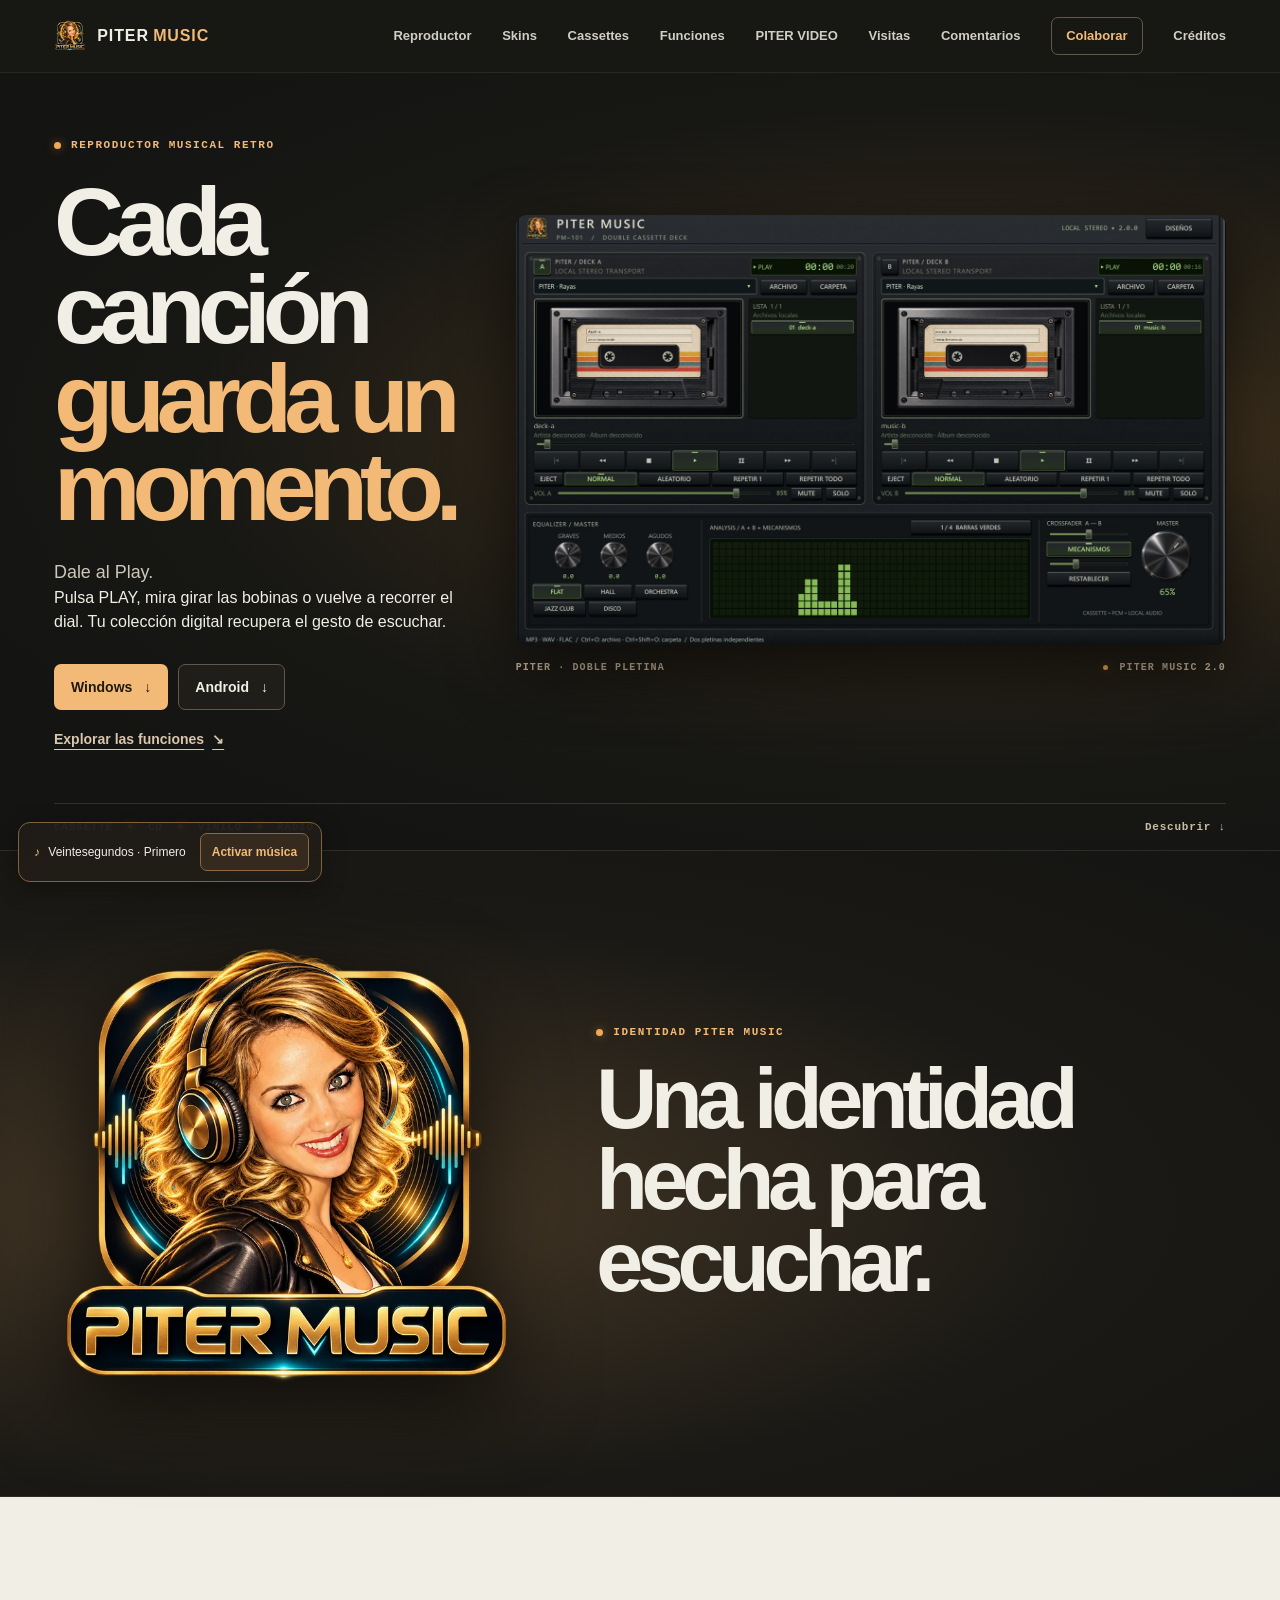
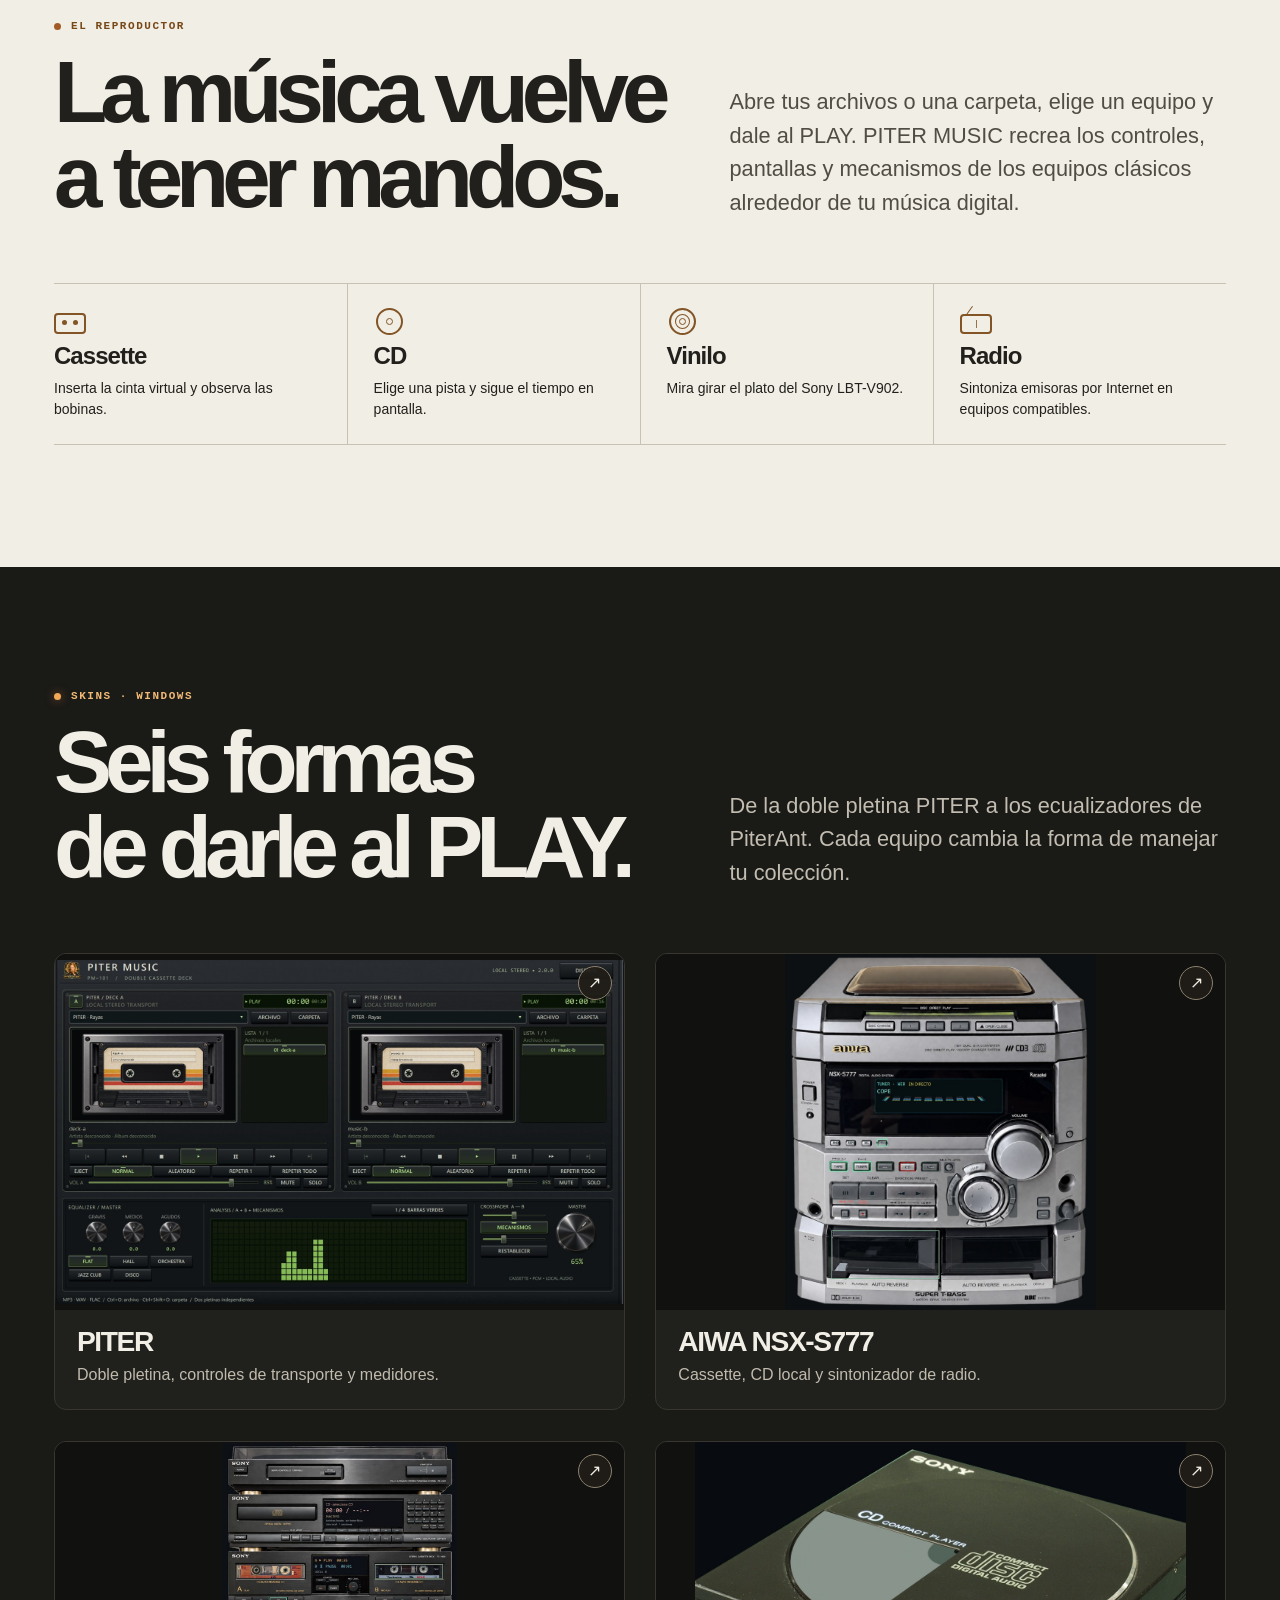
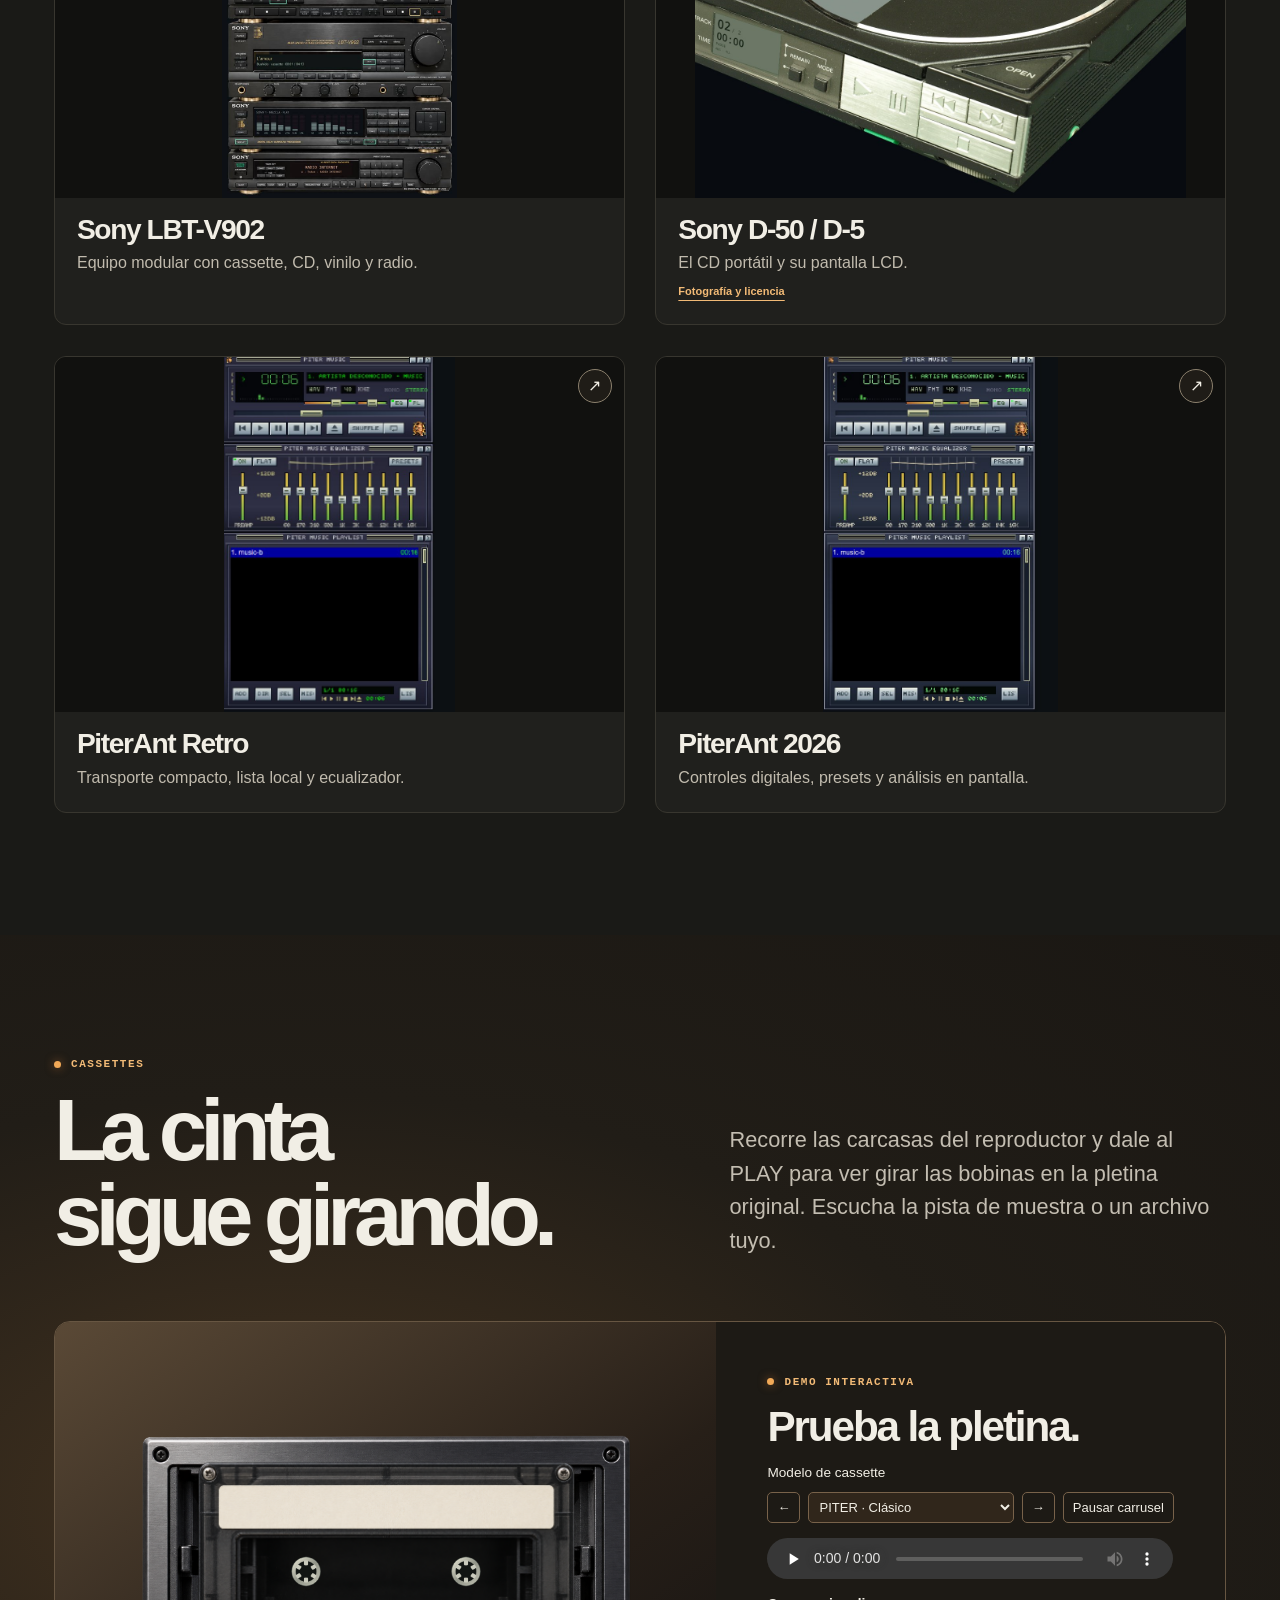
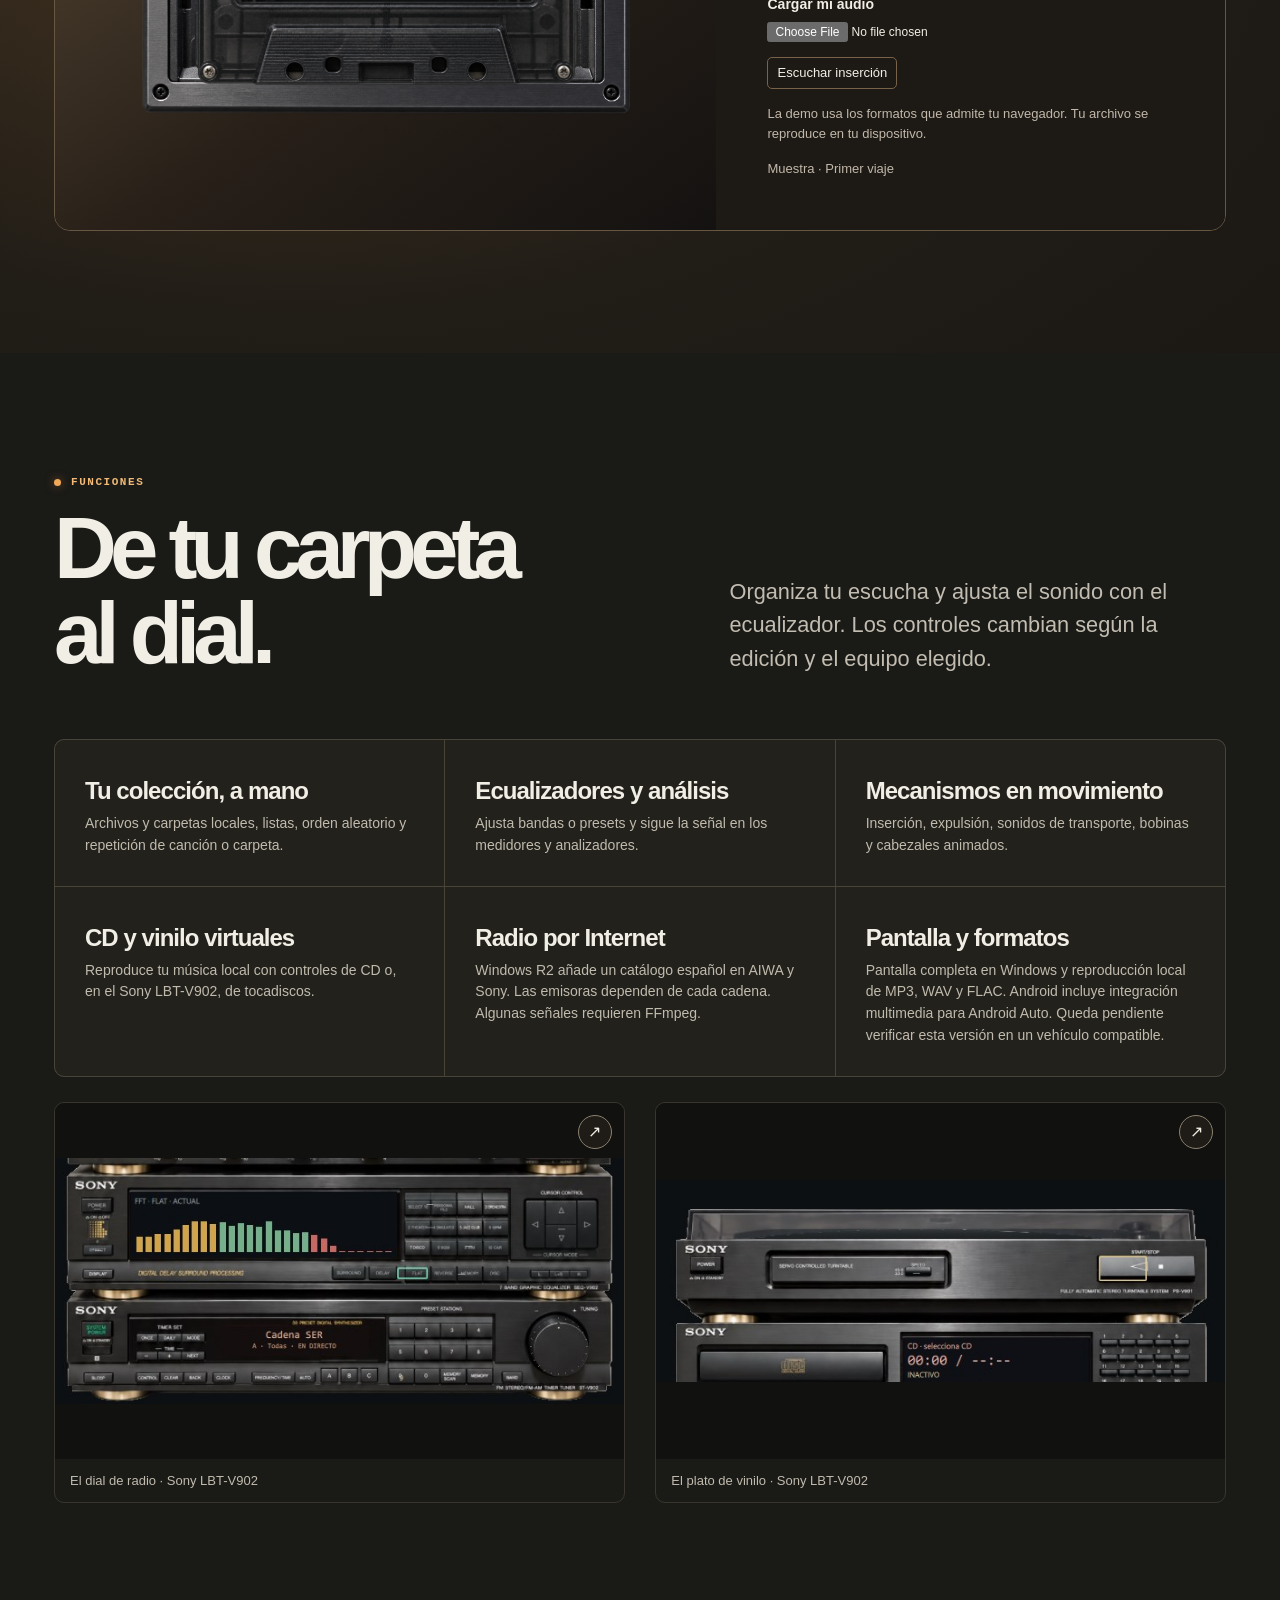
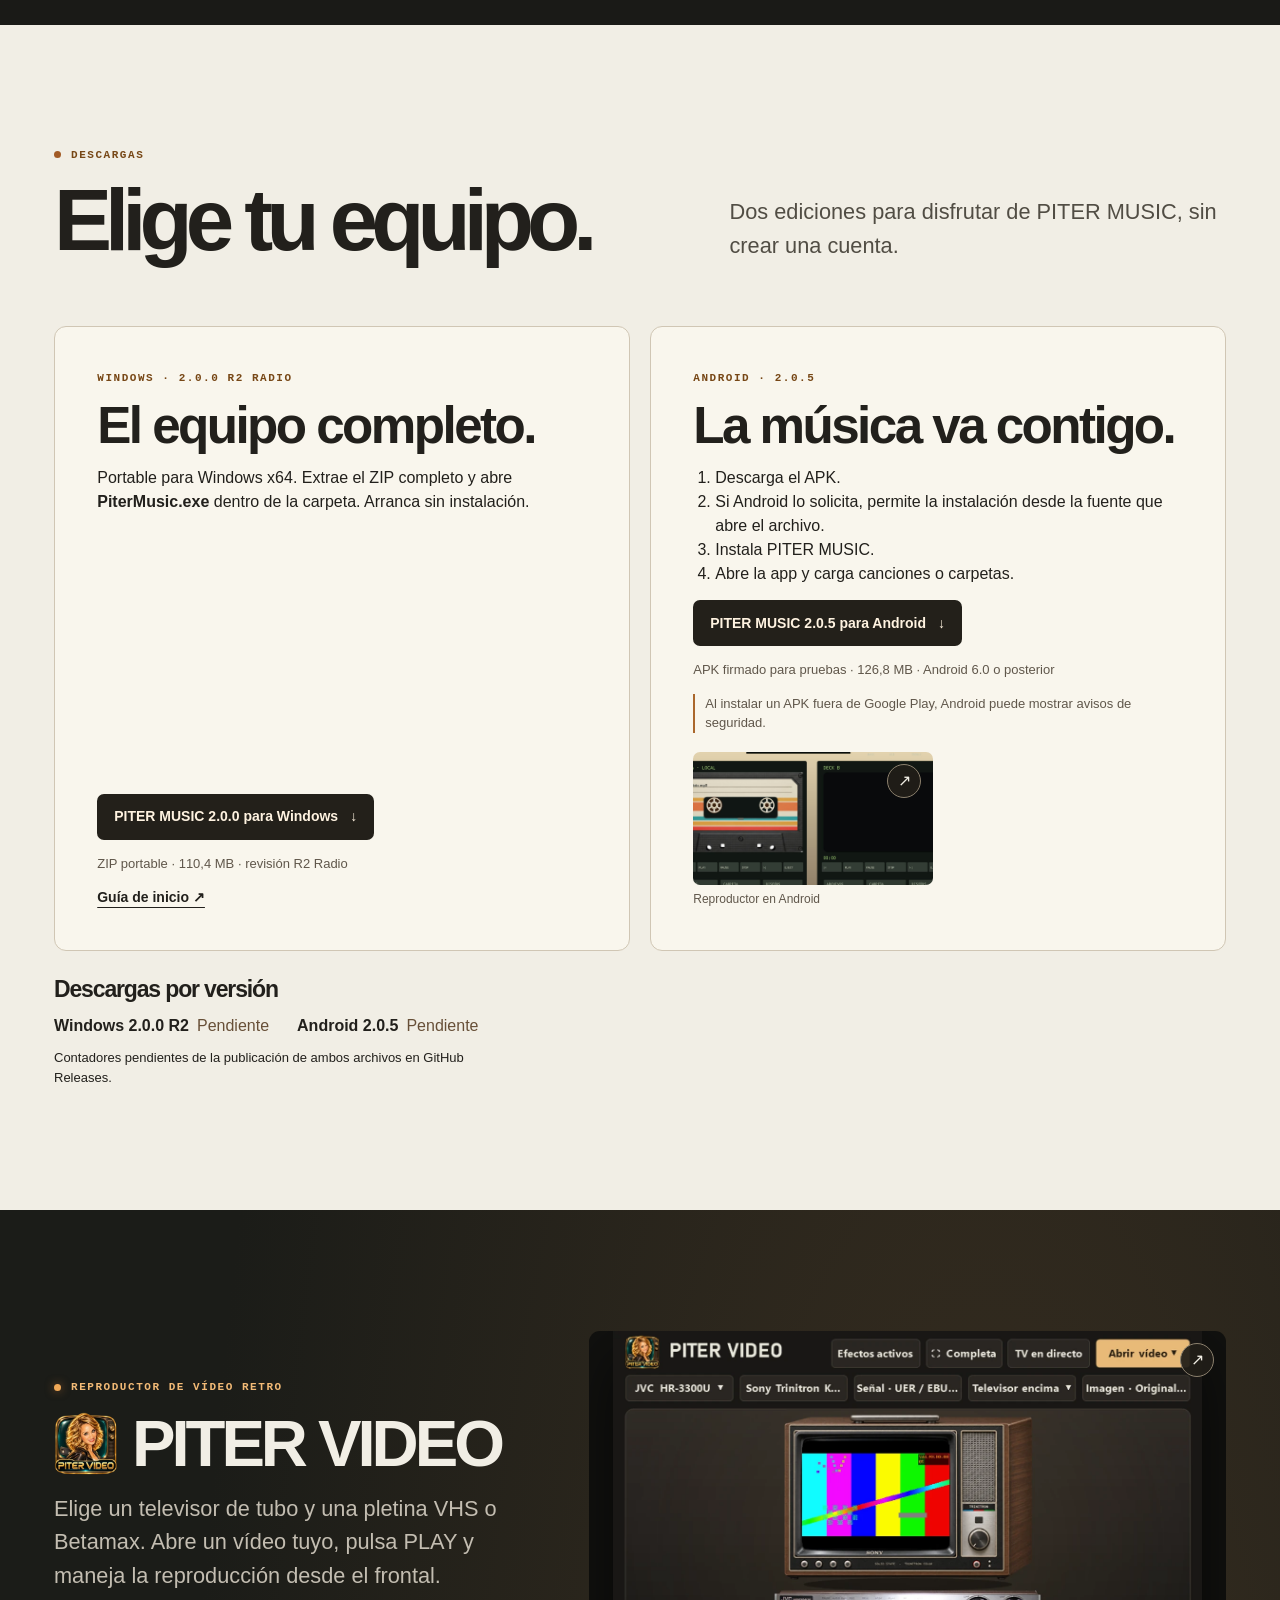
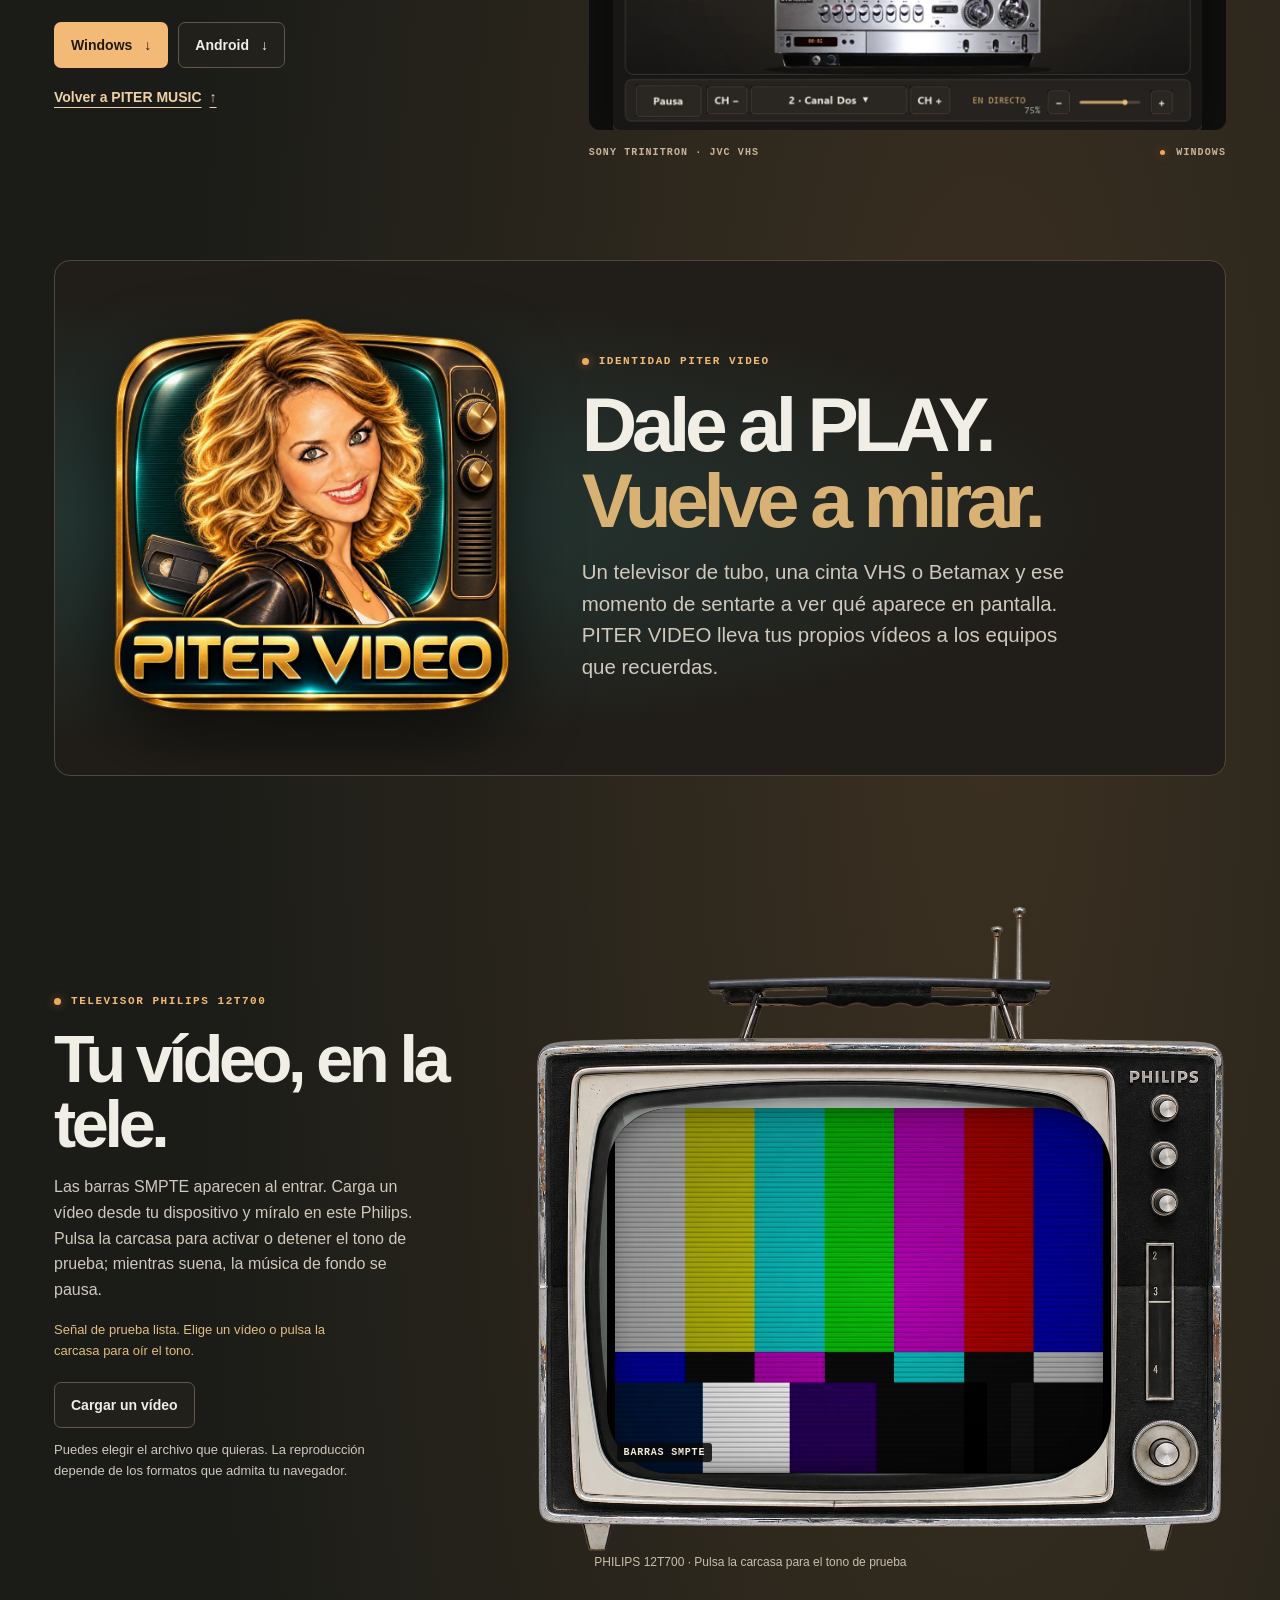
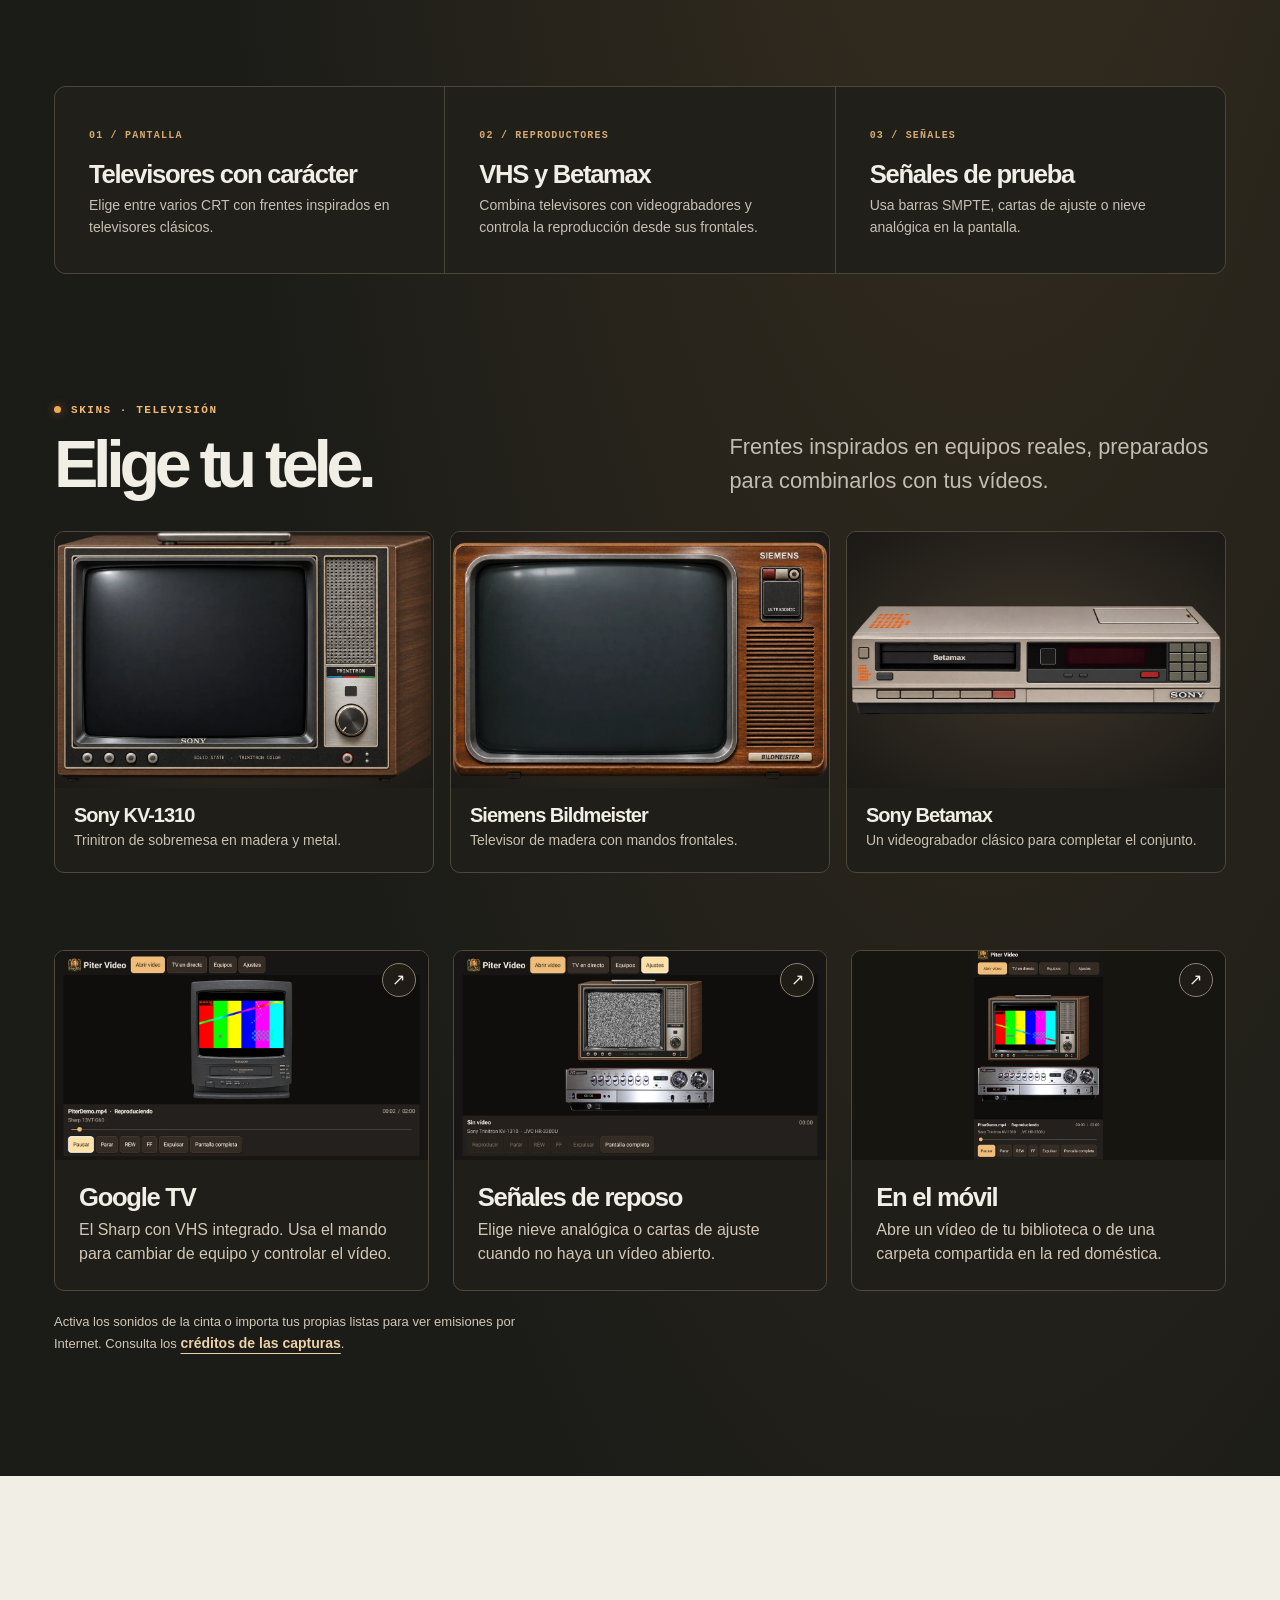
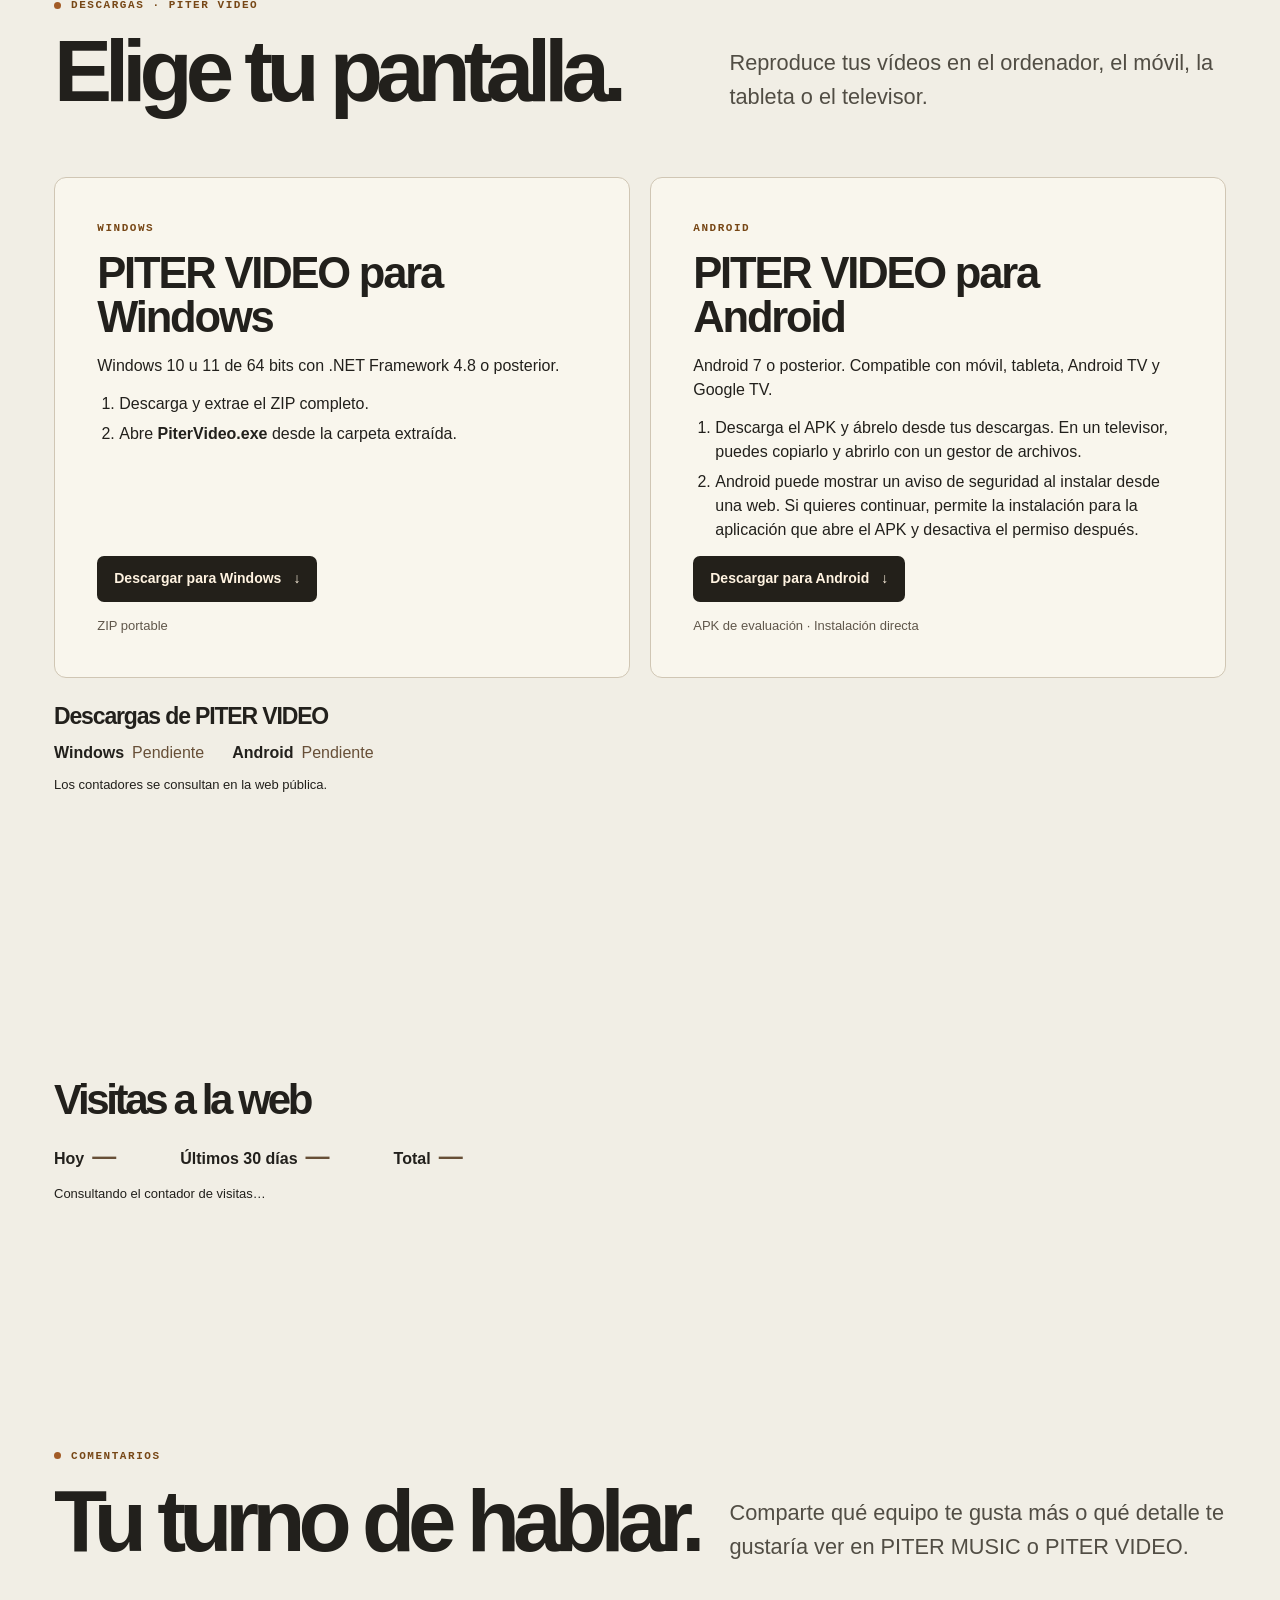
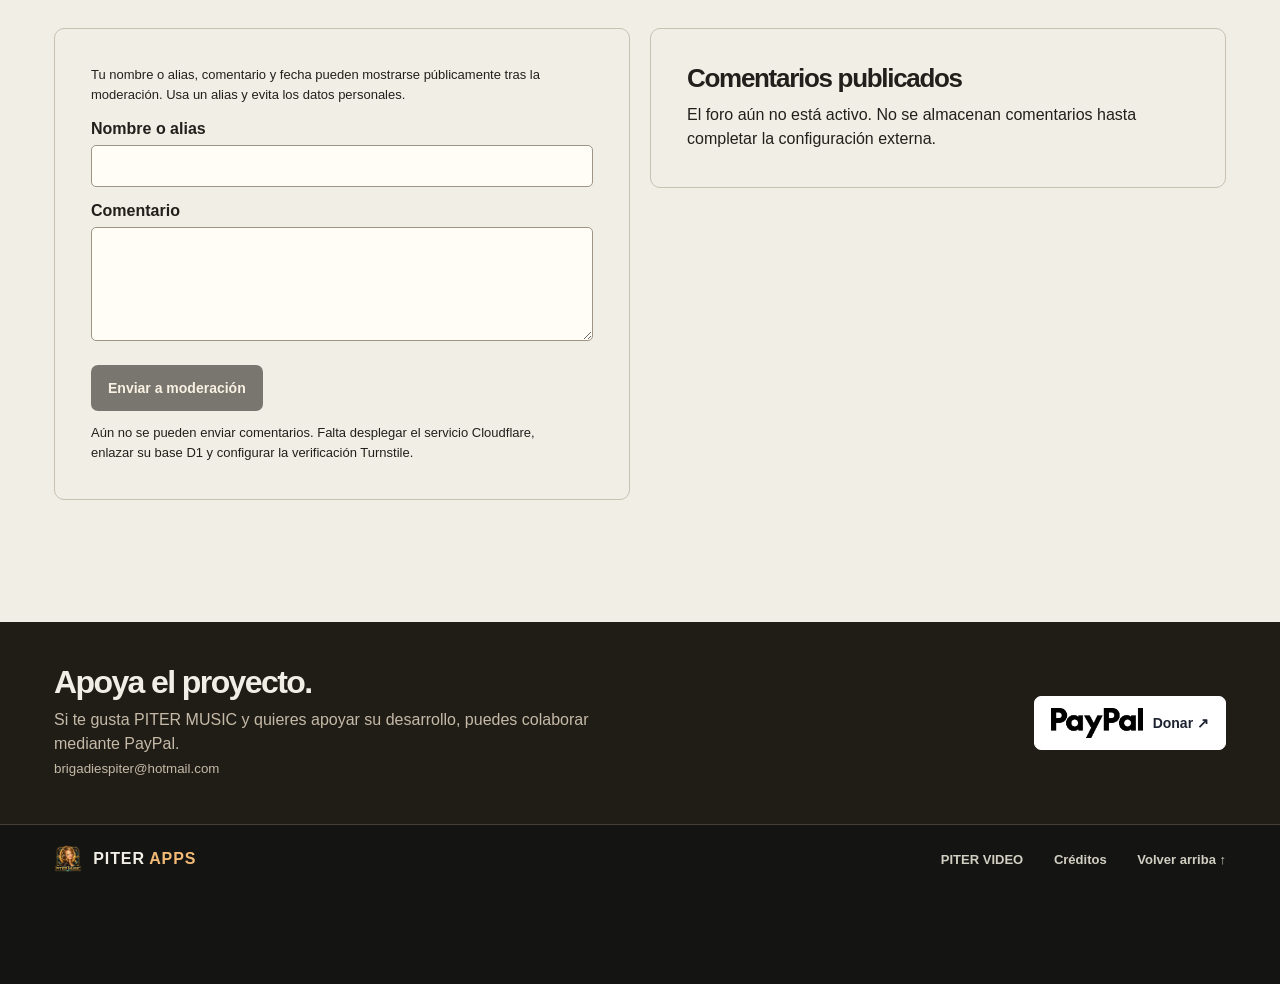
<file: site/index.html>
<!doctype html>
<html lang="es"><head>
<meta charset="utf-8"><meta name="viewport" content="width=device-width, initial-scale=1">
<meta name="theme-color" content="#141412"><meta name="description" content="PITER MUSIC, el reproductor musical retro de cassette, CD, vinilo y radio para Windows y Android. PITER VIDEO reproduce tus vídeos con televisores de tubo, VHS y Betamax.">
<title>PITER MUSIC — Cada canción guarda un momento. Dale al Play.</title>
<link rel="icon" href="assets/piter-music.ico"><link rel="stylesheet" href="styles.css?philips-tv-video-local-1"><script src="config.js?piter-video" defer></script><script src="analytics.js?visitas-1" defer></script><script src="app.js?piter-video" defer></script><script src="video-demo.js?philips-tv-video-local-1" defer></script><script src="cassette-catalog.js" defer></script><script src="cassette-demo.js" defer></script><script src="background-music.js?tab-playback-1" defer></script>
</head><body>
<a class="skip" href="#contenido">Saltar al contenido</a>
<aside id="background-player" class="background-player" aria-label="Música de fondo" hidden>
  <span class="background-track"><span aria-hidden="true">♪</span> Veintesegundos · Primero</span>
  <button id="background-toggle" type="button" aria-controls="background-audio">Activar música</button>
  <audio id="background-audio" src="assets/veintesegundos-primero.mp3" preload="none" loop></audio>
</aside>
<header class="top"><nav class="nav wrap" aria-label="Navegación principal">
<a class="brand" href="#inicio"><img src="assets/piter-music.ico" alt="" width="32" height="32">PITER<span>MUSIC</span></a>
<button class="menu" type="button" aria-controls="menu-links" aria-expanded="false" hidden>Menú <span aria-hidden="true">+</span></button>
<div id="menu-links" class="nav-links"><a href="#reproductor">Reproductor</a><a href="#skins">Skins</a><a href="#cassettes">Cassettes</a><a href="#funciones">Funciones</a><a href="#piter-video">PITER VIDEO</a><a href="#visitas">Visitas</a><a href="#comentarios">Comentarios</a><a class="nav-cta" href="#donaciones">Colaborar</a><a href="creditos.html">Créditos</a></div>
</nav></header>
<main id="contenido">
<section id="inicio" class="hero"><div class="wrap hero-grid">
<div class="hero-copy"><p class="kicker"><i></i> REPRODUCTOR MUSICAL RETRO</p><h1>Cada canción<br><em>guarda un momento.</em></h1><p class="hero-lead">Dale al Play.</p><p>Pulsa PLAY, mira girar las bobinas o vuelve a recorrer el dial. Tu colección digital recupera el gesto de escuchar.</p>
<div class="actions"><a class="button primary" data-download="windows" href="downloads/PITER-MUSIC-2.0.0-R2-Radio-Windows-x64-Translucido.zip" download>Windows <span aria-hidden="true">↓</span></a><a class="button secondary" data-download="android" href="downloads/Piter-Music-2.0.5-android-debug-Translucido.apk" download>Android <span aria-hidden="true">↓</span></a></div>
<a class="text-link" href="#funciones">Explorar las funciones <span aria-hidden="true">↘</span></a></div>
<figure class="hero-unit"><img src="assets/piter.jpg" alt="Skin PITER con dos pletinas de cassette y medidores de nivel" width="1500" height="907" fetchpriority="high"><figcaption><span>PITER · DOBLE PLETINA</span><span><i></i> PITER MUSIC 2.0</span></figcaption></figure>
</div><div class="wrap hero-bottom"><span>CASSETTE <i></i> CD <i></i> VINILO <i></i> RADIO</span><a href="#reproductor">Descubrir ↓</a></div></section>
<section class="brand-feature" aria-labelledby="brand-feature-title"><div class="wrap brand-feature-grid"><figure class="brand-feature-art"><img src="assets/piter-music-mascot.webp" alt="Logotipo original de PITER MUSIC con su personaje femenino y auriculares"></figure><div class="brand-feature-copy"><p class="kicker"><i></i> IDENTIDAD PITER MUSIC</p><h2 id="brand-feature-title">Una identidad<br>hecha para escuchar.</h2></div></div></section>
<section id="reproductor" class="section cream"><div class="wrap">
<div class="section-intro"><div><p class="kicker"><i></i> EL REPRODUCTOR</p><h2>La música vuelve<br>a tener mandos.</h2></div><p>Abre tus archivos o una carpeta, elige un equipo y dale al PLAY. PITER MUSIC recrea los controles, pantallas y mecanismos de los equipos clásicos alrededor de tu música digital.</p></div>
<div class="formats">
<article><span class="mode-icon tape-icon" aria-hidden="true"></span><h3>Cassette</h3><p>Inserta la cinta virtual y observa las bobinas.</p></article>
<article><span class="mode-icon cd-icon" aria-hidden="true"></span><h3>CD</h3><p>Elige una pista y sigue el tiempo en pantalla.</p></article>
<article><span class="mode-icon vinyl-icon" aria-hidden="true"></span><h3>Vinilo</h3><p>Mira girar el plato del Sony LBT-V902.</p></article>
<article><span class="mode-icon radio-icon" aria-hidden="true"></span><h3>Radio</h3><p>Sintoniza emisoras por Internet en equipos compatibles.</p></article>
</div></div></section>
<section id="skins" class="section studio"><div class="wrap">
<div class="section-intro"><div><p class="kicker"><i></i> SKINS · WINDOWS</p><h2>Seis formas<br>de darle al PLAY.</h2></div><p>De la doble pletina PITER a los ecualizadores de PiterAnt. Cada equipo cambia la forma de manejar tu colección.</p></div>
<div class="skin-grid">
<figure class="skin-card"><a class="zoom" href="assets/piter.jpg" data-zoom aria-label="Ampliar PITER"><img loading="lazy" src="assets/piter.jpg" alt="Skin PITER en PITER MUSIC"></a><figcaption><h3>PITER</h3><p>Doble pletina, controles de transporte y medidores.</p></figcaption></figure>
<figure class="skin-card"><a class="zoom" href="assets/aiwa.jpg" data-zoom aria-label="Ampliar AIWA NSX-S777"><img loading="lazy" src="assets/aiwa.jpg" alt="Skin AIWA NSX-S777 en PITER MUSIC"></a><figcaption><h3>AIWA NSX-S777</h3><p>Cassette, CD local y sintonizador de radio.</p></figcaption></figure>
<figure class="skin-card"><a class="zoom" href="assets/sony.jpg" data-zoom aria-label="Ampliar Sony LBT-V902"><img loading="lazy" src="assets/sony.jpg" alt="Skin Sony LBT-V902 en PITER MUSIC"></a><figcaption><h3>Sony LBT-V902</h3><p>Equipo modular con cassette, CD, vinilo y radio.</p></figcaption></figure>
<figure class="skin-card"><a class="zoom" href="assets/d50.jpg" data-zoom aria-label="Ampliar Sony D-50 / D-5"><img loading="lazy" src="assets/d50.jpg" alt="Skin Sony D-50 / D-5 en PITER MUSIC"></a><figcaption><h3>Sony D-50 / D-5</h3><p>El CD portátil y su pantalla LCD.</p><a class="credit" href="creditos.html#d50">Fotografía y licencia</a></figcaption></figure>
<figure class="skin-card"><a class="zoom" href="assets/retro.jpg" data-zoom aria-label="Ampliar PiterAnt Retro"><img loading="lazy" src="assets/retro.jpg" alt="Skin PiterAnt Retro en PITER MUSIC"></a><figcaption><h3>PiterAnt Retro</h3><p>Transporte compacto, lista local y ecualizador.</p></figcaption></figure>
<figure class="skin-card"><a class="zoom" href="assets/2026.jpg" data-zoom aria-label="Ampliar PiterAnt 2026"><img loading="lazy" src="assets/2026.jpg" alt="Skin PiterAnt 2026 en PITER MUSIC"></a><figcaption><h3>PiterAnt 2026</h3><p>Controles digitales, presets y análisis en pantalla.</p></figcaption></figure>
</div></div></section>
<section id="cassettes" class="section cassettes"><div class="wrap">
<div class="section-intro"><div><p class="kicker"><i></i> CASSETTES</p><h2>La cinta<br>sigue girando.</h2></div><p>Recorre las carcasas del reproductor y dale al PLAY para ver girar las bobinas en la pletina original. Escucha la pista de muestra o un archivo tuyo.</p></div>
<div class="demo" id="demo"><div class="demo-stage"><div class="demo-deck" id="cassette-deck"><img class="demo-bezel" src="assets/pletina-piter.png" alt="Frontal y cabezal de la pletina PITER" loading="lazy"><div class="demo-tape"><img id="demo-shell" src="assets/cassettes/piter-classic.png" data-model="piter-classic" alt="Carcasa PITER · Clásico" loading="lazy"><canvas id="cassette-reels" width="600" height="380" aria-hidden="true"></canvas></div></div></div>
<div class="demo-panel"><p class="kicker"><i></i> DEMO INTERACTIVA</p><h3>Prueba la pletina.</h3>
<div class="cassette-picker"><label for="cassette-model">Modelo de cassette</label><button type="button" class="plain" id="cassette-prev" aria-label="Cassette anterior">←</button><select id="cassette-model"></select><button type="button" class="plain" id="cassette-next" aria-label="Cassette siguiente">→</button><button type="button" class="plain" id="cassette-rotate" aria-pressed="false">Activar carrusel</button></div>
<audio id="demo-audio" controls preload="none" src="assets/primer-viaje.mp3">Tu navegador no permite reproducir la muestra.</audio>
<div class="file-control"><label for="demo-file">Cargar mi audio</label><input type="file" id="demo-file" accept="audio/*,.flac,.ogg,.m4a,.aac,.opus"><button type="button" class="plain" id="restore-demo" hidden>Volver a la muestra</button></div>
<button type="button" id="mechanical-demo" class="plain">Escuchar inserción</button><p class="fine">La demo usa los formatos que admite tu navegador. Tu archivo se reproduce en tu dispositivo.</p><p id="demo-status" class="fine" role="status">Muestra · Primer viaje</p></div></div></div></section>
<section id="funciones" class="section studio"><div class="wrap">
<div class="section-intro"><div><p class="kicker"><i></i> FUNCIONES</p><h2>De tu carpeta<br>al dial.</h2></div><p>Organiza tu escucha y ajusta el sonido con el ecualizador. Los controles cambian según la edición y el equipo elegido.</p></div>
<div class="feature-grid">
<article><h3>Tu colección, a mano</h3><p>Archivos y carpetas locales, listas, orden aleatorio y repetición de canción o carpeta.</p></article>
<article><h3>Ecualizadores y análisis</h3><p>Ajusta bandas o presets y sigue la señal en los medidores y analizadores.</p></article>
<article><h3>Mecanismos en movimiento</h3><p>Inserción, expulsión, sonidos de transporte, bobinas y cabezales animados.</p></article>
<article><h3>CD y vinilo virtuales</h3><p>Reproduce tu música local con controles de CD o, en el Sony LBT-V902, de tocadiscos.</p></article>
<article><h3>Radio por Internet</h3><p>Windows R2 añade un catálogo español en AIWA y Sony. Las emisoras dependen de cada cadena. Algunas señales requieren FFmpeg.</p></article>
<article><h3>Pantalla y formatos</h3><p>Pantalla completa en Windows y reproducción local de MP3, WAV y FLAC. Android incluye integración multimedia para Android Auto. Queda pendiente verificar esta versión en un vehículo compatible.</p></article>
</div><div class="feature-views">
<figure><a class="zoom" href="assets/dial-sony.jpg" data-zoom aria-label="Ampliar el dial de radio"><img loading="lazy" src="assets/dial-sony.jpg" alt="Dial de radio del Sony LBT-V902"></a><figcaption>El dial de radio · Sony LBT-V902</figcaption></figure>
<figure><a class="zoom" href="assets/vinyl.jpg" data-zoom aria-label="Ampliar el modo tocadiscos"><img loading="lazy" src="assets/vinyl.jpg" alt="Tocadiscos virtual del Sony LBT-V902"></a><figcaption>El plato de vinilo · Sony LBT-V902</figcaption></figure>
</div></div></section>
<section id="descargas" class="section cream downloads"><div class="wrap">
<div class="section-intro"><div><p class="kicker"><i></i> DESCARGAS</p><h2>Elige tu equipo.</h2></div><p>Dos ediciones para disfrutar de PITER MUSIC, sin crear una cuenta.</p></div>
<p id="local-state" class="local-state" hidden>Vista previa local. Los archivos se sirven desde este equipo.</p>
<div class="download-grid">
<article id="windows" class="download-card"><p class="kicker">WINDOWS · 2.0.0 R2 RADIO</p><h3>El equipo completo.</h3><p>Portable para Windows x64. Extrae el ZIP completo y abre <strong>PiterMusic.exe</strong> dentro de la carpeta. Arranca sin instalación.</p><a class="button dark download-button" data-download="windows" href="downloads/PITER-MUSIC-2.0.0-R2-Radio-Windows-x64-Translucido.zip" download>PITER MUSIC 2.0.0 para Windows <span aria-hidden="true">↓</span></a><p class="file-meta">ZIP portable · 110,4 MB · revisión R2 Radio</p><a href="guia-windows.html" class="text-link">Guía de inicio ↗</a></article>
<article id="android" class="download-card"><p class="kicker">ANDROID · 2.0.5</p><h3>La música va contigo.</h3><ol><li>Descarga el APK.</li><li>Si Android lo solicita, permite la instalación desde la fuente que abre el archivo.</li><li>Instala PITER MUSIC.</li><li>Abre la app y carga canciones o carpetas.</li></ol><a class="button dark download-button" data-download="android" href="downloads/Piter-Music-2.0.5-android-debug-Translucido.apk" download>PITER MUSIC 2.0.5 para Android <span aria-hidden="true">↓</span></a><p class="file-meta">APK firmado para pruebas · 126,8 MB · Android 6.0 o posterior</p><p class="notice">Al instalar un APK fuera de Google Play, Android puede mostrar avisos de seguridad.</p><figure class="android-view"><a class="zoom" href="assets/android.jpg" data-zoom aria-label="Ampliar PITER MUSIC en Android"><img loading="lazy" src="assets/android.jpg" alt="Detalle del reproductor PITER MUSIC en Android"></a><figcaption>Reproductor en Android</figcaption></figure></article>
</div><div class="stats"><h3>Descargas por versión</h3><dl><div><dt>Windows 2.0.0 R2</dt><dd id="count-windows">Pendiente</dd></div><div><dt>Android 2.0.5</dt><dd id="count-android">Pendiente</dd></div></dl><p id="stats-status" class="fine" role="status">Contadores pendientes de la publicación de ambos archivos en GitHub Releases.</p></div>
</div></section>
<section id="piter-video" class="video" aria-labelledby="piter-video-title">
<div class="wrap section">
  <div class="video-grid">
    <div class="video-copy">
      <p class="kicker"><i></i> REPRODUCTOR DE VÍDEO RETRO</p>
      <div class="video-brand"><img src="assets/piter-video/emblema.webp" alt="" width="64" height="64" loading="lazy"><h2 id="piter-video-title">PITER VIDEO</h2></div>
      <p>Elige un televisor de tubo y una pletina VHS o Betamax. Abre un vídeo tuyo, pulsa PLAY y maneja la reproducción desde el frontal.</p>
      <div class="actions"><a class="button primary" href="#video-windows">Windows <span aria-hidden="true">↓</span></a><a class="button secondary" href="#video-android">Android <span aria-hidden="true">↓</span></a></div>
      <a class="text-link" href="#inicio">Volver a PITER MUSIC <span aria-hidden="true">↑</span></a>
    </div>
    <figure class="hero-unit video-main"><a class="zoom" href="assets/piter-video/windows.webp" data-zoom aria-label="Ampliar la captura de Windows"><img src="assets/piter-video/windows.webp" alt="PITER VIDEO en Windows: barras de color en un Sony Trinitron sobre un reproductor VHS JVC" width="1240" height="839" loading="lazy"></a><figcaption><span>SONY TRINITRON · JVC VHS</span><span><i></i> WINDOWS</span></figcaption></figure>
  </div>
  <section class="video-brand-feature" aria-labelledby="video-brand-title"><figure><img src="assets/piter-video/piter-video-mascot.webp" alt="Logotipo de PITER VIDEO: su protagonista aparece dentro de un televisor retro" width="960" height="960" loading="lazy"></figure><div><p class="kicker"><i></i> IDENTIDAD PITER VIDEO</p><h2 id="video-brand-title">Dale al PLAY.<br><span>Vuelve a mirar.</span></h2><p>Un televisor de tubo, una cinta VHS o Betamax y ese momento de sentarte a ver qué aparece en pantalla. PITER VIDEO lleva tus propios vídeos a los equipos que recuerdas.</p></div></section>
  <section class="tv-demo-section" aria-labelledby="tv-demo-title"><div class="tv-demo-copy"><p class="kicker"><i></i> TELEVISOR PHILIPS 12T700</p><h2 id="tv-demo-title">Tu vídeo, en la tele.</h2><p>Las barras SMPTE aparecen al entrar. Carga un vídeo desde tu dispositivo y míralo en este Philips. Pulsa la carcasa para activar o detener el tono de prueba; mientras suena, la música de fondo se pausa.</p><p id="tv-demo-status" class="fine" role="status" aria-live="polite">Señal de prueba lista. Elige un vídeo o pulsa la carcasa para oír el tono.</p><div class="tv-file-actions"><label class="button secondary tv-file-button" for="tv-video-file">Cargar un vídeo</label><input id="tv-video-file" class="tv-file-input" type="file" aria-describedby="tv-format-note tv-demo-status"><button id="tv-reset-demo" class="button tv-reset-button" type="button" hidden>Volver a barras SMPTE</button></div><p id="tv-format-note" class="tv-format-note">Puedes elegir el archivo que quieras. La reproducción depende de los formatos que admita tu navegador.</p></div><div class="tv-demo-wrap"><div id="tv-set" class="tv-set" aria-label="Televisión Philips 12T700"><div class="philips-tv-stage"><video id="tv-demo-video" class="tv-demo-video" src="assets/piter-video/smpte-demo.mp4" poster="assets/piter-video/smpte.webp" autoplay muted loop playsinline aria-label="Barras SMPTE en la televisión Philips 12T700"></video><span class="tv-scanlines" aria-hidden="true"></span><span class="tv-screen-label">BARRAS SMPTE</span><img class="philips-tv-case" src="assets/piter-video/philips-12t700.webp" alt="" width="1295" height="1214" loading="lazy"><button id="tv-signal-toggle" class="tv-signal-button" type="button" aria-pressed="false" aria-label="Activar el tono de prueba SMPTE" title="Pulsar para activar o apagar el tono de prueba"></button></div><p class="tv-caption">PHILIPS 12T700 · Pulsa la carcasa para el tono de prueba</p></div></div></section>
  <div class="video-features" aria-label="Características de PITER VIDEO"><article><span>01 / PANTALLA</span><h3>Televisores con carácter</h3><p>Elige entre varios CRT con frentes inspirados en televisores clásicos.</p></article><article><span>02 / REPRODUCTORES</span><h3>VHS y Betamax</h3><p>Combina televisores con videograbadores y controla la reproducción desde sus frontales.</p></article><article><span>03 / SEÑALES</span><h3>Señales de prueba</h3><p>Usa barras SMPTE, cartas de ajuste o nieve analógica en la pantalla.</p></article></div>
  <div class="video-skins" aria-labelledby="video-skins-title"><div class="section-intro"><div><p class="kicker"><i></i> SKINS · TELEVISIÓN</p><h2 id="video-skins-title">Elige tu tele.</h2></div><p>Frentes inspirados en equipos reales, preparados para combinarlos con tus vídeos.</p></div><div class="video-skin-grid"><figure><img src="assets/piter-video/skin-sony-kv-1310.webp" alt="Skin de televisión Sony KV-1310, con acabado oscuro y madera" width="1100" height="743" loading="lazy"><figcaption><h3>Sony KV-1310</h3><p>Trinitron de sobremesa en madera y metal.</p></figcaption></figure><figure><img src="assets/piter-video/skin-siemens-bildmeister.webp" alt="Skin de televisión Siemens Bildmeister con frontal de madera" width="1100" height="701" loading="lazy"><figcaption><h3>Siemens Bildmeister</h3><p>Televisor de madera con mandos frontales.</p></figcaption></figure><figure><img src="assets/piter-video/skin-sony-beta.webp" alt="Skin frontal de un videograbador Sony Betamax" width="1100" height="368" loading="lazy"><figcaption><h3>Sony Betamax</h3><p>Un videograbador clásico para completar el conjunto.</p></figcaption></figure></div></div>
  <div class="video-views" aria-label="Capturas de PITER VIDEO">
    <figure class="video-view"><a class="zoom" href="assets/piter-video/android-tv.webp" data-zoom aria-label="Ampliar la captura de Google TV"><img src="assets/piter-video/android-tv.webp" alt="Reproducción en un televisor Sharp con VHS integrado desde Google TV" width="1120" height="630" loading="lazy"></a><figcaption><h3>Google TV</h3><p>El Sharp con VHS integrado. Usa el mando para cambiar de equipo y controlar el vídeo.</p></figcaption></figure>
    <figure class="video-view"><a class="zoom" href="assets/piter-video/nieve.webp" data-zoom aria-label="Ampliar la captura de nieve analógica"><img src="assets/piter-video/nieve.webp" alt="Nieve analógica dentro de la pantalla del televisor virtual en Android TV" width="1120" height="630" loading="lazy"></a><figcaption><h3>Señales de reposo</h3><p>Elige nieve analógica o cartas de ajuste cuando no haya un vídeo abierto.</p></figcaption></figure>
    <figure class="video-view"><a class="zoom" href="assets/piter-video/android-movil.webp" data-zoom aria-label="Ampliar la captura de Android móvil"><img src="assets/piter-video/android-movil.webp" alt="PITER VIDEO en un móvil, con el televisor y los controles táctiles de reproducción" width="432" height="704" loading="lazy"></a><figcaption><h3>En el móvil</h3><p>Abre un vídeo de tu biblioteca o de una carpeta compartida en la red doméstica.</p></figcaption></figure>
  </div>
  <p class="fine video-note">Activa los sonidos de la cinta o importa tus propias listas para ver emisiones por Internet. Consulta los <a class="text-link" href="creditos.html#piter-video-creditos">créditos de las capturas</a>.</p>
</div>
<div class="cream downloads video-downloads"><div class="wrap section">
  <div class="section-intro"><div><p class="kicker"><i></i> DESCARGAS · PITER VIDEO</p><h2>Elige tu pantalla.</h2></div><p>Reproduce tus vídeos en el ordenador, el móvil, la tableta o el televisor.</p></div>
  <div class="download-grid">
    <article id="video-windows" class="download-card"><p class="kicker">WINDOWS</p><h3>PITER VIDEO para Windows</h3><p>Windows 10 u 11 de 64 bits con .NET Framework 4.8 o posterior.</p><ol><li>Descarga y extrae el ZIP completo.</li><li>Abre <strong>PiterVideo.exe</strong> desde la carpeta extraída.</li></ol><a class="button dark download-button" data-download="video-windows" href="downloads/PITER-VIDEO-Windows.zip" download>Descargar para Windows <span aria-hidden="true">↓</span></a><p class="file-meta">ZIP portable</p></article>
    <article id="video-android" class="download-card"><p class="kicker">ANDROID</p><h3>PITER VIDEO para Android</h3><p>Android 7 o posterior. Compatible con móvil, tableta, Android TV y Google TV.</p><ol><li>Descarga el APK y ábrelo desde tus descargas. En un televisor, puedes copiarlo y abrirlo con un gestor de archivos.</li><li>Android puede mostrar un aviso de seguridad al instalar desde una web. Si quieres continuar, permite la instalación para la aplicación que abre el APK y desactiva el permiso después.</li></ol><a class="button dark download-button" data-download="video-android" href="downloads/PITER-VIDEO-Android.apk" download>Descargar para Android <span aria-hidden="true">↓</span></a><p class="file-meta">APK de evaluación · Instalación directa</p></article>
  </div>
  <div class="stats"><h3>Descargas de PITER VIDEO</h3><dl><div><dt>Windows</dt><dd id="count-video-windows">Pendiente</dd></div><div><dt>Android</dt><dd id="count-video-android">Pendiente</dd></div></dl><p id="video-stats-status" class="fine" role="status">Los contadores se consultan en la web pública.</p></div>
</div></div>
</section>
<section id="visitas" class="section cream"><div class="wrap"><div class="stats visit-stats"><h2>Visitas a la web</h2><dl><div><dt>Hoy</dt><dd id="page-views-today">—</dd></div><div><dt>Últimos 30 días</dt><dd id="page-views-last30">—</dd></div><div><dt>Total</dt><dd id="page-views-total">—</dd></div></dl><p id="page-views-status" class="fine" role="status">Consultando el contador de visitas…</p></div></div></section>
<section id="comentarios" class="section cream"><div class="wrap">
<div class="section-intro"><div><p class="kicker"><i></i> COMENTARIOS</p><h2>Tu turno de hablar.</h2></div><p>Comparte qué equipo te gusta más o qué detalle te gustaría ver en PITER MUSIC o PITER VIDEO.</p></div>
<div class="comment-grid"><form id="comments-form"><p class="fine" id="comment-privacy">Tu nombre o alias, comentario y fecha pueden mostrarse públicamente tras la moderación. Usa un alias y evita los datos personales.</p><fieldset id="comment-fields" disabled aria-describedby="comment-privacy"><label>Nombre o alias <input name="name" required minlength="2" maxlength="40" autocomplete="nickname"></label><label>Comentario <textarea name="message" required minlength="5" maxlength="600" rows="4"></textarea></label><div class="honeypot" aria-hidden="true"><label>Web <input name="website" tabindex="-1" autocomplete="off"></label></div><div id="comment-challenge"></div><button class="button dark" type="submit">Enviar a moderación</button></fieldset><p id="comment-status" class="fine" role="status">Aún no se pueden enviar comentarios. Falta desplegar el servicio Cloudflare, enlazar su base D1 y configurar la verificación Turnstile.</p></form>
<div class="comment-feed"><h3>Comentarios publicados</h3><p id="comments-empty">El foro aún no está activo. No se almacenan comentarios hasta completar la configuración externa.</p><ol id="comments-list"></ol></div></div></div></section>
<section id="donaciones" class="donate"><div class="wrap donate-grid"><div><h2>Apoya el proyecto.</h2><p>Si te gusta PITER MUSIC y quieres apoyar su desarrollo, puedes colaborar mediante PayPal.</p><small>brigadiespiter@hotmail.com</small></div><a class="button secondary paypal-link" href="https://www.paypal.com/donate/?business=brigadiespiter%40hotmail.com&amp;currency_code=EUR" rel="noopener noreferrer"><img src="assets/paypal-logo-black.png" alt="PayPal" width="194" height="51" loading="lazy"><span>Donar <span aria-hidden="true">↗</span></span></a></div></section>
</main>
<footer><div class="wrap footer"><a class="brand" href="#inicio"><img src="assets/piter-music.ico" alt="" width="28" height="28">PITER<span>APPS</span></a><div><a href="#piter-video">PITER VIDEO</a><a href="creditos.html">Créditos</a><a href="#inicio">Volver arriba ↑</a></div></div></footer>
<dialog id="image-dialog" aria-labelledby="image-title"><div class="lightbox"><button type="button" id="close-image" aria-label="Cerrar imagen">×</button><figure><img id="zoom-image" alt=""><figcaption id="image-title"></figcaption></figure></div></dialog>
</body></html>
</file>
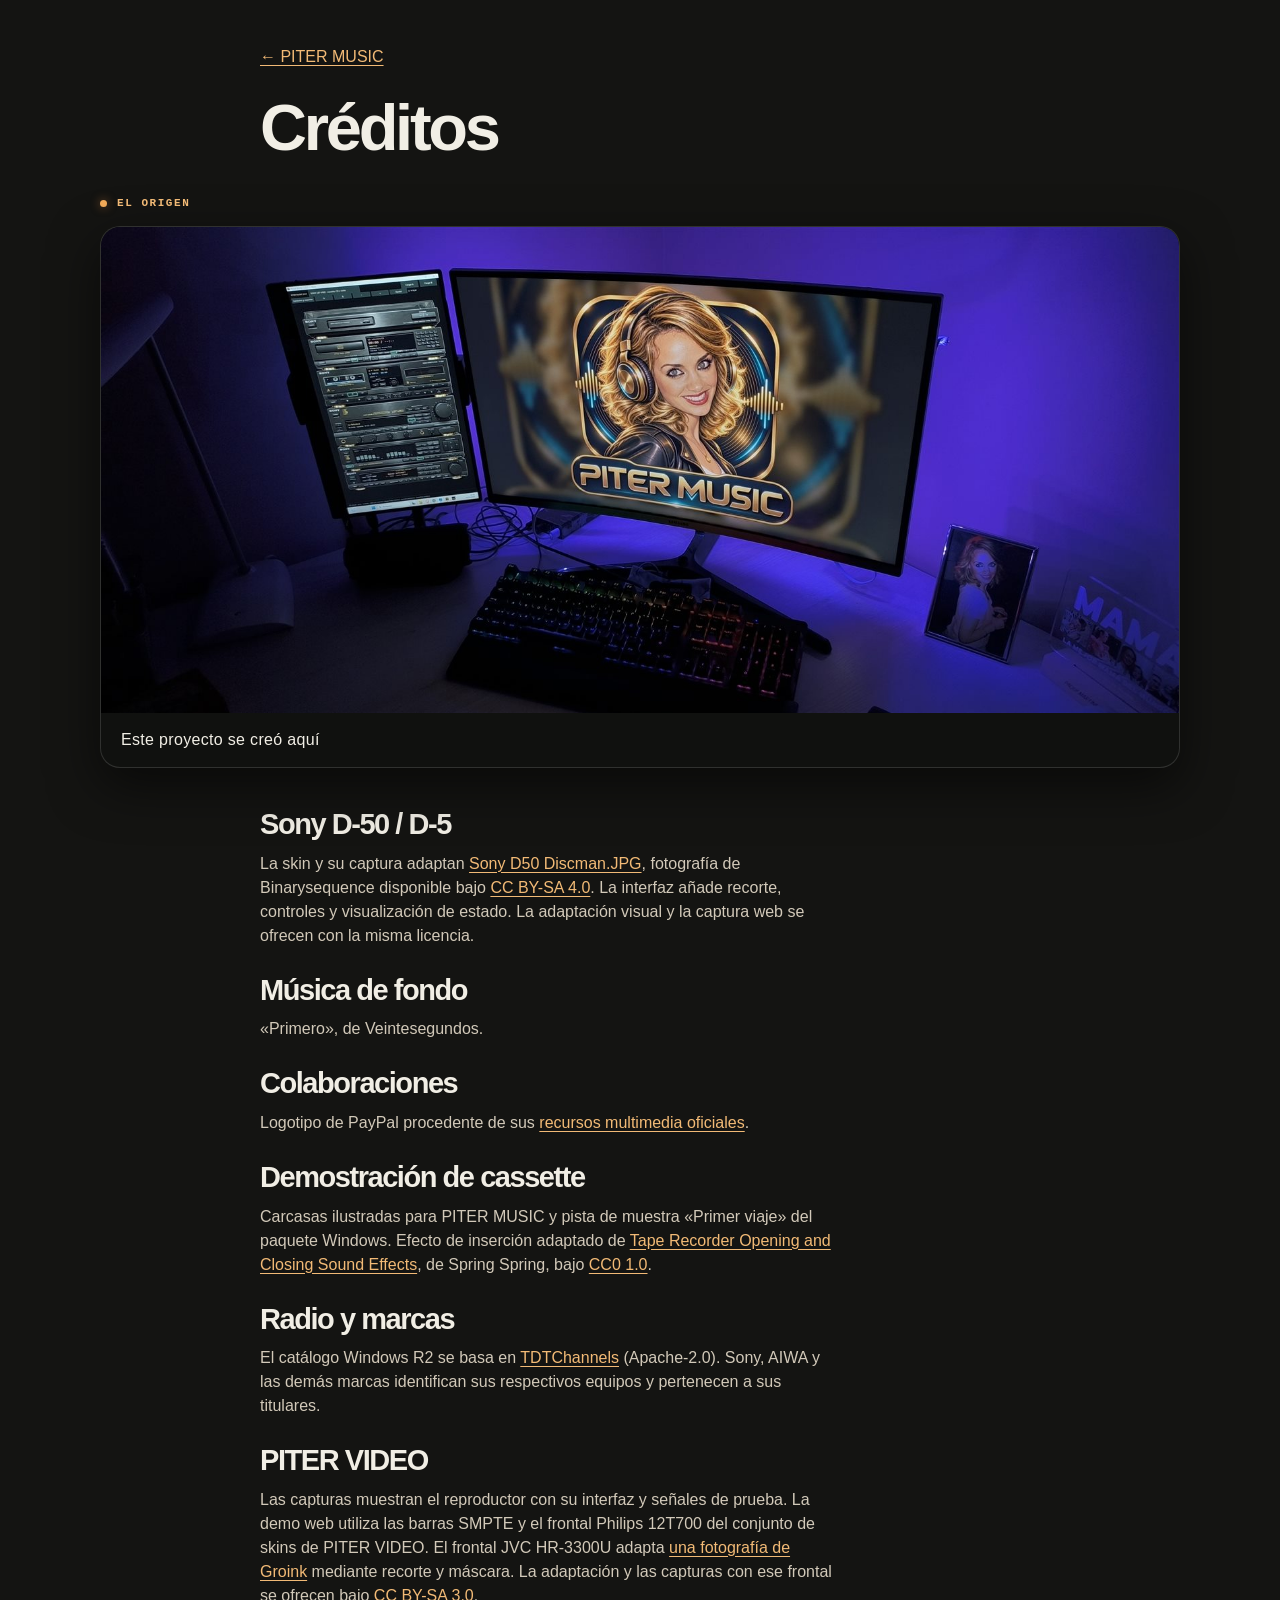
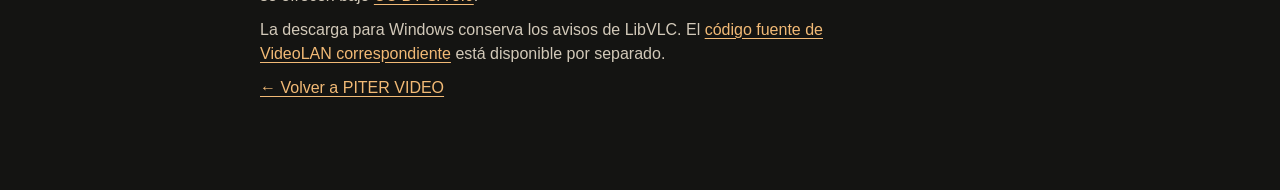
<file: site/creditos.html>
<!doctype html><html lang="es"><head><meta charset="utf-8"><meta name="viewport" content="width=device-width, initial-scale=1"><title>Créditos — PITER MUSIC</title><link rel="icon" href="assets/piter-music.ico"><link rel="stylesheet" href="styles.css?logo-completo-origen-20261118"><script src="config.js" defer></script><script src="analytics.js?visitas-1" defer></script></head><body><main class="subpage"><a href="index.html">← PITER MUSIC</a><h1>Créditos</h1><section class="origin-credit" id="origen" aria-label="Origen del proyecto"><p class="kicker"><i></i> EL ORIGEN</p><figure><img src="assets/piter-origin.jpg" alt="Espacio de trabajo con PITER MUSIC abierto en las pantallas del ordenador" width="1600" height="722" loading="lazy"><figcaption>Este proyecto se creó aquí</figcaption></figure></section><h2 id="d50">Sony D-50 / D-5</h2><p>La skin y su captura adaptan <a href="https://commons.wikimedia.org/wiki/File:Sony_D50_Discman.JPG">Sony D50 Discman.JPG</a>, fotografía de Binarysequence disponible bajo <a href="https://creativecommons.org/licenses/by-sa/4.0/">CC BY-SA 4.0</a>. La interfaz añade recorte, controles y visualización de estado. La adaptación visual y la captura web se ofrecen con la misma licencia.</p><h2>Música de fondo</h2><p>«Primero», de Veintesegundos.</p><h2>Colaboraciones</h2><p>Logotipo de PayPal procedente de sus <a href="https://newsroom.paypal-corp.com/media-resources?region=canada">recursos multimedia oficiales</a>.</p><h2>Demostración de cassette</h2><p>Carcasas ilustradas para PITER MUSIC y pista de muestra «Primer viaje» del paquete Windows. Efecto de inserción adaptado de <a href="https://opengameart.org/content/tape-recorder-opening-and-closing-sound-effects">Tape Recorder Opening and Closing Sound Effects</a>, de Spring Spring, bajo <a href="https://creativecommons.org/publicdomain/zero/1.0/">CC0 1.0</a>.</p><h2>Radio y marcas</h2><p>El catálogo Windows R2 se basa en <a href="https://github.com/LaQuay/TDTChannels">TDTChannels</a> (Apache-2.0). Sony, AIWA y las demás marcas identifican sus respectivos equipos y pertenecen a sus titulares.</p><h2 id="piter-video-creditos">PITER VIDEO</h2><p>Las capturas muestran el reproductor con su interfaz y señales de prueba. La demo web utiliza las barras SMPTE y el frontal Philips 12T700 del conjunto de skins de PITER VIDEO. El frontal JVC HR-3300U adapta <a href="https://commons.wikimedia.org/wiki/File:JVC-HR-3300U-front.jpg">una fotografía de Groink</a> mediante recorte y máscara. La adaptación y las capturas con ese frontal se ofrecen bajo <a href="https://creativecommons.org/licenses/by-sa/3.0/">CC BY-SA 3.0</a>.</p><p>La descarga para Windows conserva los avisos de LibVLC. El <a href="https://get.videolan.org/vlc/3.0.24/vlc-3.0.24.tar.xz">código fuente de VideoLAN correspondiente</a> está disponible por separado.</p><p><a href="index.html#piter-video">← Volver a PITER VIDEO</a></p></main></body></html>
</file>
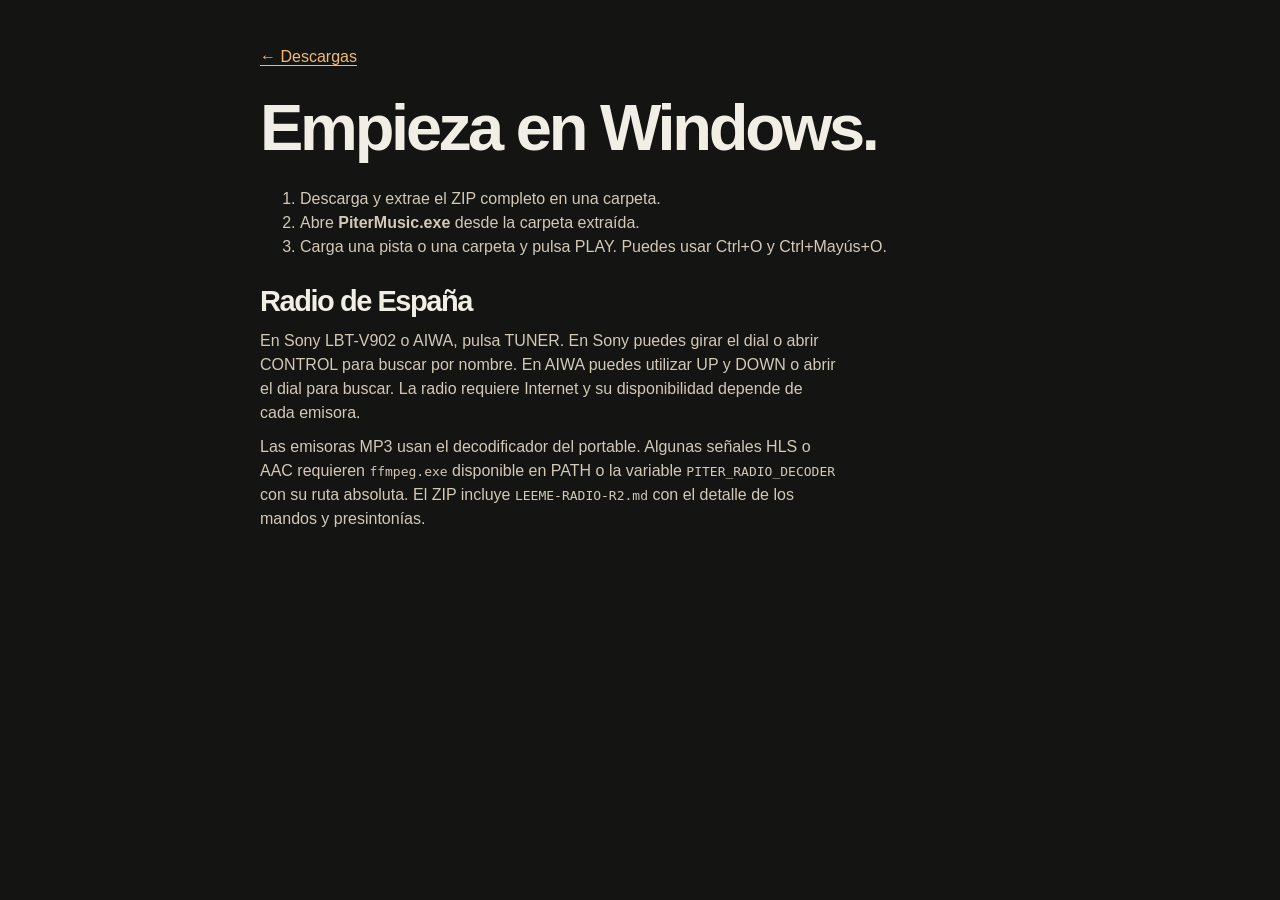
<file: site/guia-windows.html>
<!doctype html><html lang="es"><head><meta charset="utf-8"><meta name="viewport" content="width=device-width, initial-scale=1"><title>Guía Windows — PITER MUSIC</title><link rel="icon" href="assets/piter-music.ico"><link rel="stylesheet" href="styles.css"><script src="config.js" defer></script><script src="analytics.js?visitas-1" defer></script></head><body><main class="subpage"><a href="index.html#windows">← Descargas</a><h1>Empieza en Windows.</h1><ol><li>Descarga y extrae el ZIP completo en una carpeta.</li><li>Abre <strong>PiterMusic.exe</strong> desde la carpeta extraída.</li><li>Carga una pista o una carpeta y pulsa PLAY. Puedes usar Ctrl+O y Ctrl+Mayús+O.</li></ol><h2>Radio de España</h2><p>En Sony LBT-V902 o AIWA, pulsa TUNER. En Sony puedes girar el dial o abrir CONTROL para buscar por nombre. En AIWA puedes utilizar UP y DOWN o abrir el dial para buscar. La radio requiere Internet y su disponibilidad depende de cada emisora.</p><p>Las emisoras MP3 usan el decodificador del portable. Algunas señales HLS o AAC requieren <code>ffmpeg.exe</code> disponible en PATH o la variable <code>PITER_RADIO_DECODER</code> con su ruta absoluta. El ZIP incluye <code>LEEME-RADIO-R2.md</code> con el detalle de los mandos y presintonías.</p></main></body></html>
</file>
<file: site/styles.css>
:root{color-scheme:dark;--dark:#141412;--panel:#1d1d1a;--line:#34332d;--cream:#f1eee5;--muted:#aaa69b;--accent:#f2ba76;--ink:#22201c;--outer:min(1360px,calc(100% - 108px));font-family:"Inter","Segoe UI",sans-serif}
*{box-sizing:border-box}html{scroll-behavior:smooth;scroll-padding-top:88px}body{margin:0;background:var(--dark);color:var(--cream);line-height:1.5}body:has(dialog[open]){overflow:hidden}a{color:inherit;text-decoration:none}button,input,textarea{font:inherit}button{cursor:pointer}img{display:block;max-width:100%;height:auto}h1,h2,h3,p,figure,dl,dd{margin:0}h1,h2,h3{line-height:1.02;letter-spacing:-.05em}p{max-width:65ch}[hidden]{display:none!important}:focus-visible{outline:3px solid #e18e35;outline-offset:4px}.wrap{width:var(--outer);margin-inline:auto}.skip{position:fixed;z-index:9;left:16px;top:8px;transform:translateY(-150%);background:#fff;color:#111;padding:10px}.skip:focus{transform:none}
.top{position:sticky;top:0;z-index:5;background:#181815f0;border-bottom:1px solid #fff1;backdrop-filter:blur(16px)}.nav{min-height:72px;display:flex;align-items:center;justify-content:space-between;gap:24px}.brand{display:inline-flex;align-items:center;gap:.27em;font-size:16px;font-weight:800;letter-spacing:.055em;white-space:nowrap}.brand img{margin-right:7px}.brand span{color:var(--accent)}.nav-links,.footer>div{display:flex;align-items:center;gap:clamp(13px,2.4vw,36px);color:#d1cec2;font-size:13px;font-weight:650}.nav-links a:hover,.footer a:hover{color:var(--accent)}.nav-cta{border:1px solid #60584a;border-radius:7px;padding:8px 14px;color:var(--accent)}.menu{background:none;border:1px solid #656053;border-radius:6px;color:var(--cream);padding:7px 10px}.menu span{margin-left:4px;color:var(--accent)}
.hero{overflow:hidden;background:radial-gradient(ellipse at 75% 47%,#624627 0%,#302719 26%,#171714 57%,#141412 81%)}.hero-grid{display:grid;grid-template-columns:minmax(300px,.78fr) minmax(0,1.35fr);align-items:center;gap:clamp(16px,4vw,76px);min-height:clamp(560px,75vh,800px);padding-block:64px 52px}.hero-copy{animation:arrive .8s ease both;position:relative;z-index:1}.kicker{font-family:"IBM Plex Mono","Consolas",monospace;font-weight:700;letter-spacing:.14em;font-size:11px;color:var(--accent);display:flex;align-items:center;gap:10px}.kicker i,.hero-unit i,.hero-bottom i{display:inline-block;width:7px;height:7px;background:#f1a957;border-radius:50%;box-shadow:0 0 10px #c87836a0;flex:none}.hero h1{font-size:clamp(62px,7.6vw,124px);margin:24px 0 26px;line-height:.91;letter-spacing:-.082em}.hero h1 em{font-style:normal;color:var(--accent)}.hero-lead{font-size:clamp(16px,1.4vw,21px);line-height:1.58;color:#cec7ba;max-width:35ch}.actions{display:flex;flex-wrap:wrap;gap:10px;margin:30px 0 17px}.button{min-height:46px;padding:10px 16px;border:1px solid transparent;border-radius:7px;display:inline-flex;align-items:center;gap:12px;justify-content:center;font-size:14px;font-weight:750;transition:transform .2s,background .2s,color .2s;line-height:1.32}.button:hover{transform:translateY(-2px)}.primary{background:var(--accent);color:#21180f}.primary:hover{background:#ffcf98}.secondary{background:#25241ea0;border-color:#61574b;color:var(--cream)}.secondary:hover{background:#413426}.text-link,.credit{display:inline-flex;align-items:center;gap:8px;text-decoration:underline;text-underline-offset:5px;font-size:14px;font-weight:650}.hero .text-link{color:#d9c6ad}.hero-unit{min-width:0;position:relative;animation:arrive 1s .12s ease both}.hero-unit img{width:100%;height:auto;aspect-ratio:auto;filter:drop-shadow(0 24px 32px #0009);border-radius:11px}.hero-unit figcaption{display:flex;align-items:center;justify-content:space-between;gap:8px;margin-top:17px;color:#c9b59c;font:700 10px "Consolas",monospace;letter-spacing:.11em}.hero-unit i,.hero-bottom i{width:5px;height:5px;margin-inline:4px}.hero-bottom{border-top:1px solid #ffffff22;padding-block:17px;display:flex;justify-content:space-between;align-items:center;gap:15px;font:700 11px "Consolas",monospace;letter-spacing:.07em;color:#cabda6}.hero-bottom span{display:flex;align-items:center;gap:11px}
.section{padding-block:clamp(68px,9.5vw,152px)}.section-intro{display:grid;grid-template-columns:1.3fr 1fr;align-items:end;gap:30px;margin-bottom:clamp(27px,5vw,70px)}.section-intro>p,.video-grid p:not(.kicker){font-size:clamp(16px,1.7vw,22px);max-width:44ch;line-height:1.54;justify-self:end;color:#c3bdb1}.section h2{font-size:clamp(45px,6.8vw,102px);margin-top:14px;line-height:.98;letter-spacing:-.08em}.cream{color:var(--ink);background:var(--cream);color-scheme:light}.cream .kicker{color:#774716}.cream .kicker i{background:#a25b26;box-shadow:none}.cream .section-intro>p{color:#514d44}.studio{background:#1a1a17}.formats{display:grid;grid-template-columns:repeat(4,minmax(0,1fr));border-top:1px solid #c9c2b3;border-bottom:1px solid #c9c2b3}.formats article{padding:23px clamp(12px,2vw,28px);min-height:155px;border-left:1px solid #c9c2b3}.formats article:first-child{border-left:0;padding-left:0}.formats h3,.feature-grid h3{font-size:24px;margin:9px 0;letter-spacing:-.04em}.formats p,.feature-grid p{font-size:14px;line-height:1.55}.mode-icon{display:block;position:relative;color:#825426;width:32px;height:28px}.mode-icon::before,.mode-icon::after{content:"";position:absolute}.tape-icon::before{inset:6px 0 1px;border:2px solid;border-radius:4px}.tape-icon::after{width:5px;height:5px;border-radius:50%;background:currentColor;top:13px;left:8px;box-shadow:11px 0 currentColor}.cd-icon::before,.vinyl-icon::before{width:23px;height:23px;border:2px solid;border-radius:50%;left:2px;top:1px}.cd-icon::after,.vinyl-icon::after{width:5px;height:5px;border:1px solid;border-radius:50%;left:12px;top:11px}.vinyl-icon::before{box-shadow:inset 0 0 0 4px var(--cream),inset 0 0 0 5px currentColor}.radio-icon::before{inset:7px 0 1px;border:2px solid;border-radius:4px;background:linear-gradient(90deg,transparent 50%,currentColor 51%,transparent 55%) center/100% 50% no-repeat}.radio-icon::after{height:12px;border-left:1.5px solid;top:-3px;left:5px;transform:rotate(36deg);transform-origin:bottom}
.skin-grid,.feature-views{display:grid;grid-template-columns:repeat(2,minmax(0,1fr));gap:clamp(13px,2.4vw,32px)}.skin-card{background:#20201d;border:1px solid #38362f;border-radius:12px;overflow:hidden}.zoom{display:block;overflow:hidden;position:relative;background:#11110f}.zoom img{width:100%;aspect-ratio:16/10;object-fit:contain;transition:transform .35s ease}.zoom::after{content:"↗";position:absolute;right:12px;top:12px;background:#211e18ed;color:var(--cream);border:1px solid #8b806d;border-radius:50%;display:grid;place-items:center;width:32px;height:32px}.zoom:hover img{transform:scale(1.035)}.skin-card figcaption{padding:18px 22px 22px}.skin-card h3{font-size:clamp(20px,2.2vw,34px);margin-bottom:7px}.skin-card p,.feature-grid p,.feature-views figcaption{color:#c1bbae}.credit{color:var(--accent);font-size:11px;margin-top:8px}
.cassettes{background:radial-gradient(ellipse at 23% 56%,#443320,#211d17 51%,#1a1713)}.demo{display:grid;grid-template-columns:1.3fr 1fr;border:1px solid #675642;border-radius:16px;overflow:hidden;min-height:410px}.demo-stage{display:grid;place-items:center;padding:20px;background:linear-gradient(145deg,#5a4936,#271f18 58%,#141211);overflow:hidden}.demo-panel{background:#1d1a15;padding:clamp(20px,4vw,55px);display:flex;flex-direction:column;gap:15px;min-width:0}.demo-panel h3{font-size:clamp(29px,3.3vw,52px)}.plain{border:1px solid #78624a;background:none;color:var(--cream);border-radius:5px;padding:5px 9px;font-size:13px}.demo audio{width:100%;height:41px}.file-control{display:grid;gap:7px;align-items:start}.file-control label{font-size:14px;font-weight:700}.file-control input{max-width:100%;font-size:12px}.plain{justify-self:start}.fine{font-size:13px;line-height:1.55}.demo .fine{color:#c2b8aa}
.feature-grid{display:grid;grid-template-columns:repeat(3,minmax(0,1fr));gap:1px;background:#484438;border:1px solid #484438;border-radius:10px;overflow:hidden;margin-bottom:25px}.feature-grid article{background:#22211c;padding:clamp(16px,2.4vw,30px)}.feature-views figure{border:1px solid #39362e;border-radius:10px;overflow:hidden}.feature-views figcaption{font-size:13px;padding:12px 15px}
.download-grid,.comment-grid{display:grid;grid-template-columns:repeat(2,minmax(0,1fr));gap:20px}.download-card{background:#f9f6ed;border:1px solid #d0c6b4;border-radius:12px;padding:clamp(18px,3.3vw,44px);display:flex;flex-direction:column;align-items:flex-start;gap:14px;scroll-margin-top:5px}.download-card h3{font-size:clamp(32px,4vw,60px)}.download-card ol{margin:0;padding-left:22px}.download-card .button{margin-top:auto;overflow-wrap:anywhere}.dark{background:#23201a;color:#fff3e1}.dark:hover{background:#49331d}.file-meta,.notice,.local-state{color:#60574b;font-size:13px}.notice{border-left:2px solid #aa672c;padding-left:10px}.local-state{margin-bottom:12px}.stats{padding-top:27px}.stats h3{font-size:23px;margin-bottom:12px}.stats dl{display:flex;flex-wrap:wrap;gap:10px 28px;margin-bottom:10px}.stats dl div{display:flex;align-items:baseline;gap:8px}.stats dt{font-weight:700}.stats dd{color:#674f37}
.comment-grid{align-items:start}.comment-grid form,.comment-feed{padding:clamp(16px,3vw,36px);border:1px solid #c9c1b2;border-radius:10px}.comment-grid fieldset{border:0;padding:0;margin:12px 0;display:grid;gap:12px}.comment-grid label{display:grid;font-weight:650;gap:4px}.comment-grid input,.comment-grid textarea{background:#fffdf6;border:1px solid #9e9485;border-radius:5px;color:#211f19;padding:8px 10px;min-width:0;width:100%}.comment-grid textarea{resize:vertical}.comment-grid fieldset[disabled] .button{opacity:.58;cursor:default}.comment-grid .button{justify-self:start}.honeypot{position:absolute;left:-10000px}.comment-feed h3{font-size:26px;margin-bottom:12px}.comment-feed ol{padding:0;margin:0;list-style:none}.comment-feed li{padding:12px 0;border-bottom:1px solid #c9c1b2;overflow-wrap:anywhere}.comment-feed time{font-size:12px;margin-left:10px}.comment-feed li p{white-space:pre-wrap}
.donate{padding-block:44px;background:#201d17}.donate-grid,.footer{display:flex;justify-content:space-between;align-items:center;gap:20px}.donate h2{font-size:32px;margin-bottom:10px}.donate p,.donate small{color:#c5baa8}.donate .button{flex:none}footer{border-top:1px solid #464034;padding-block:20px}.footer>div{flex-wrap:wrap}.lightbox{position:relative;padding:16px}.lightbox img{max-height:76vh;width:auto;margin:auto;border-radius:5px}.lightbox figcaption{margin-top:8px;color:#ded6c7}.lightbox button{position:absolute;right:23px;top:23px;width:36px;height:36px;border:1px solid #ad9e89;border-radius:50%;background:#171612ed;color:#fff;font-size:24px;line-height:1}dialog{background:#221f19;color:var(--cream);border:1px solid #655744;border-radius:12px;padding:0;max-width:min(94vw,1280px);max-height:92vh}dialog::backdrop{background:#0b0a09d9}.subpage{width:min(760px,calc(100% - 40px));margin:45px auto 90px}.subpage h1{font-size:clamp(34px,7vw,65px);margin:26px 0}.subpage h2{font-size:29px;margin:28px 0 12px}.subpage p,.subpage ol{margin:10px 0;color:#d2c9b9}.subpage a{text-decoration:underline;text-underline-offset:3px;color:var(--accent)}.subpage code{overflow-wrap:anywhere}
@keyframes arrive{from{opacity:0;transform:translateY(17px)}to{opacity:1;transform:none}}@keyframes spin{to{transform:translate(-50%,-50%) rotate(360deg)}}
@media(max-width:1000px){:root{--outer:calc(100% - 64px)}.hero-grid{min-height:0;grid-template-columns:minmax(260px,.9fr) 1fr}.hero h1{font-size:clamp(56px,8vw,88px)}}
@media(max-width:760px){:root{--outer:calc(100% - 38px)}html{scroll-padding-top:72px}.nav{min-height:59px;flex-wrap:wrap;gap:0}.nav .menu:not([hidden]){display:block}.nav-links{width:100%;flex-wrap:wrap;gap:13px;padding:8px 0 14px}.nav-links.is-collapsed{display:none}.hero-grid,.section-intro,.video-grid,.demo{grid-template-columns:1fr}.hero-grid{padding-block:44px 26px;gap:30px}.hero h1{font-size:clamp(51px,13vw,89px);margin:15px 0}.hero-break{display:none}.hero-lead{max-width:44ch}.hero-bottom span{gap:4px}.hero-bottom>a{display:none}.section-intro{gap:14px}.section-intro>p{justify-self:start}.formats{grid-template-columns:1fr 1fr}.formats article{padding:14px;min-height:125px}.formats article:nth-child(odd){border-left:0;padding-left:0}.formats article:nth-child(n+3){border-top:1px solid #c9c2b3}.feature-grid{grid-template-columns:repeat(2,minmax(0,1fr))}.demo-stage{padding:18px}.demo-panel{padding:20px}}
@media(max-width:520px){.skin-grid,.download-grid,.comment-grid,.feature-views,.feature-grid{grid-template-columns:1fr}.footer,.donate-grid{align-items:flex-start;flex-direction:column}.hero-unit figcaption{font-size:8px}.hero h1{font-size:clamp(49px,12.5vw,68px)}.section{padding-block:57px}}
@media(prefers-reduced-motion:reduce){*,*::before,*::after{animation-duration:.01ms!important;transition-duration:.01ms!important;scroll-behavior:auto!important}}

.demo-panel>.plain{align-self:flex-start}

.android-view{max-width:240px;width:100%;margin-top:5px}.android-view .zoom{border-radius:7px}.android-view .zoom img{aspect-ratio:1.8;object-fit:cover}.android-view figcaption{font-size:12px;color:#60574b;margin-top:5px}



.demo-deck{position:relative;width:min(100%,520px);aspect-ratio:1575/998;padding:0;background:none;border:0;border-radius:0;box-shadow:none}
.demo-bezel{position:absolute;inset:0;width:100%;height:100%;object-fit:contain}
.demo-deck .demo-tape{position:absolute;left:12.5%;top:50%;width:75%;aspect-ratio:600/380;transform:translateY(-50%)}
.demo-tape img,.demo-tape canvas{position:absolute;inset:0;width:100%;height:100%}
.demo-tape img{object-fit:fill}
.cassette-picker{display:flex;flex-wrap:wrap;align-items:center;gap:8px}
.cassette-picker label{flex-basis:100%;font-size:.85rem}
.cassette-picker select{flex:1;min-width:0;color:var(--cream);background:#30261b;border:1px solid #78624a;border-radius:5px;font:inherit;font-size:13px;padding:6px}


/* Logotipo original en gran formato */
.brand-feature{overflow:visible;background:radial-gradient(ellipse at 23% 55%,#493a27,#1a1915 58%,#141412);border-top:1px solid #ffffff18;border-bottom:1px solid #ffffff18;padding-block:clamp(46px,7vw,100px)}
.brand-feature-grid{display:grid;grid-template-columns:minmax(240px,.85fr) 1.15fr;align-items:center;gap:clamp(26px,6vw,90px)}
.brand-feature-art{display:grid;place-items:center}
.brand-feature-art img{width:min(100%,440px);height:auto;max-height:none;object-fit:contain;object-position:center;filter:drop-shadow(0 25px 44px #000b);animation:arrive .9s ease both}
.brand-feature-copy h2{font-size:clamp(43px,6.6vw,92px);margin:18px 0;line-height:.97;letter-spacing:-.075em}
.brand-feature-copy>p:last-child{color:#c9c1b4;font-size:clamp(15px,1.5vw,20px);max-width:43ch}
@media(max-width:760px){.brand-feature-grid{grid-template-columns:1fr;gap:20px}.brand-feature-art img{width:min(74vw,300px)}.brand-feature-copy{text-align:center}.brand-feature-copy .kicker{justify-content:center}}

.video{background:radial-gradient(ellipse at 77% 24%,#3b3021,#1b1c18 58%)}
.video-grid{display:grid;grid-template-columns:minmax(0,.88fr) minmax(0,1.16fr);align-items:center;gap:clamp(24px,4vw,70px)}
.video-brand{display:flex;align-items:center;gap:14px;margin:16px 0}
.video-brand img{width:clamp(44px,5vw,64px);flex:none}
.video-brand h2{font-size:clamp(36px,5.1vw,82px);margin:0;letter-spacing:-.062em}
.video-grid .video-copy>p{justify-self:start}
.video-copy .text-link,.video-note .text-link{color:#eed0a9}
.video-main .zoom{display:block;border-radius:11px;overflow:hidden}
.video-views{display:grid;grid-template-columns:repeat(3,minmax(0,1fr));gap:clamp(12px,2vw,24px);margin-top:clamp(32px,6vw,78px)}
.video-view{background:#201e19;border:1px solid #524839;border-radius:10px;min-width:0}
.video-view .zoom{display:grid;place-items:center;aspect-ratio:16/9;background:#171510;border-radius:9px 9px 0 0;overflow:hidden}
.video-view img{width:100%;height:100%;object-fit:contain;min-width:0;min-height:0}
.video-view figcaption{padding:clamp(14px,2vw,24px)}
.video-view h3{font-size:clamp(22px,2vw,32px);margin-bottom:8px}
.video-view p,.video-note{color:#d1c7b8}
.video-note{margin-top:21px}
.video-downloads .download-card h3{font-size:clamp(27px,3.4vw,46px)}
.video-downloads ol li+li{margin-top:6px}
.nav .brand{flex:none}
.nav .menu{display:none}
@media(min-width:861px) and (max-width:1000px){.nav{gap:12px}.nav-links{gap:clamp(10px,1.55vw,17px);white-space:nowrap}}
@media(max-width:860px){.nav{flex-wrap:wrap;gap:0}.nav .menu:not([hidden]){display:block}.nav-links{width:100%;flex-wrap:wrap;gap:13px;padding:8px 0 14px}.nav-links.is-collapsed{display:none}}
@media(max-width:760px){.video-grid{grid-template-columns:1fr}.video-views{grid-template-columns:repeat(2,minmax(0,1fr))}}
@media(max-width:520px){.video-views{grid-template-columns:1fr}}
.video-brand-feature{display:grid;grid-template-columns:minmax(240px,.82fr) 1.18fr;align-items:center;gap:clamp(22px,5vw,72px);margin-top:clamp(54px,8vw,110px);padding:clamp(18px,4vw,54px);border:1px solid #4f493b;border-radius:16px;background:radial-gradient(ellipse at 18% 50%,#253c39,#211e19 62%);overflow:hidden}
.video-brand-feature figure{display:grid;place-items:center;min-width:0}
.video-brand-feature img{width:min(100%,420px);height:auto;filter:drop-shadow(0 22px 34px #000a)}
.video-brand-feature h2{font-size:clamp(40px,6vw,82px);line-height:.98;letter-spacing:-.07em;margin:18px 0}
.video-brand-feature h2 span{color:#d8b174}
.video-brand-feature>div>p:last-child{max-width:45ch;color:#d0c8bb;font-size:clamp(16px,1.6vw,21px);line-height:1.55}
.tv-demo-section{display:grid;grid-template-columns:minmax(230px,.75fr) minmax(0,1.25fr);align-items:center;gap:clamp(24px,5vw,74px);margin-top:clamp(76px,10vw,138px)}
.tv-demo-copy h2{font-size:clamp(36px,5.2vw,68px);line-height:.98;letter-spacing:-.065em;margin:17px 0}
.tv-demo-copy>p:not(.kicker){color:#d0c8bb;line-height:1.6;max-width:43ch}
.tv-demo-copy #tv-demo-status{color:#e0bd82;margin-top:18px}
.tv-demo-wrap{min-width:0}
.tv-set{width:100%;min-width:0}
.philips-tv-stage{position:relative;width:100%;aspect-ratio:1295/1214;isolation:isolate}
.philips-tv-case{position:absolute;inset:0;z-index:2;width:100%;height:100%;object-fit:contain;pointer-events:none}
.tv-demo-video{position:absolute;z-index:1;left:10.6%;top:31.5%;width:72.8%;height:56.3%;object-fit:contain;border-radius:13% / 17%;background:#050608;filter:saturate(.9) contrast(1.06)}
.tv-scanlines{position:absolute;z-index:3;left:10.6%;top:31.5%;width:72.8%;height:56.3%;border-radius:13% / 17%;pointer-events:none;background:repeating-linear-gradient(transparent 0 3px,#0003 4px 5px);box-shadow:inset 0 0 24px #0007}
.tv-screen-label{position:absolute;z-index:4;left:12%;bottom:14%;padding:4px 7px;border-radius:3px;background:#080a0bd9;color:#f3ead8;font:700 10px Consolas,monospace;letter-spacing:.08em;pointer-events:none}
.tv-signal-button{position:absolute;z-index:5;right:4%;top:39%;width:8%;height:34%;border:0;background:transparent;cursor:pointer;border-radius:999px}
.tv-signal-button:focus-visible{outline:3px solid #e9bd76;outline-offset:3px}
.tv-signal-button[aria-pressed="true"]{box-shadow:0 0 0 3px #83cbc0,0 0 25px #83cbc099}
.tv-caption{text-align:center;color:#c9bfad;font-size:12px;margin:0}
.tv-file-actions{display:flex;flex-wrap:wrap;align-items:center;gap:12px;margin-top:20px}
.tv-file-button,.tv-reset-button{cursor:pointer}
.tv-file-input{position:absolute;width:1px;height:1px;overflow:hidden;clip:rect(0,0,0,0);clip-path:inset(50%);white-space:nowrap}
.tv-file-input:focus-visible+.tv-reset-button{outline:3px solid #e9bd76}
.tv-format-note{font-size:13px;color:#c9bfad;line-height:1.5;max-width:48ch;margin-top:12px}
.video-features{display:grid;grid-template-columns:repeat(3,minmax(0,1fr));gap:1px;margin-top:clamp(68px,9vw,120px);border:1px solid #4b463a;border-radius:12px;overflow:hidden;background:#4b463a}
.video-features article{padding:clamp(18px,3vw,34px);background:#211f1a}
.video-features article>span{font:700 10px Consolas,monospace;letter-spacing:.12em;color:#d4aa72}
.video-features h3{font-size:clamp(19px,2vw,26px);margin:16px 0 8px}
.video-features p,.video-skin-grid p{font-size:14px;line-height:1.55;color:#c7c0b4}
.video-skins{margin-top:clamp(76px,10vw,140px)}
.video-skins .section-intro{margin-bottom:34px}
.video-skins .section-intro h2{font-size:clamp(38px,5.2vw,72px)}
.video-skin-grid{display:grid;grid-template-columns:repeat(3,minmax(0,1fr));gap:16px}
.video-skin-grid figure{min-width:0;overflow:hidden;border:1px solid #4e473b;border-radius:10px;background:#201e19}
.video-skin-grid img{display:block;width:100%;height:auto;aspect-ratio:1.48;object-fit:contain;background:radial-gradient(ellipse,#3d3529,#1b1916)}
.video-skin-grid figcaption{padding:17px 19px 20px}
.video-skin-grid h3{font-size:20px;margin-bottom:5px}
.video-skin-grid p{margin:0}
.paypal-link{display:flex;gap:10px;align-items:center;justify-content:center;background:#fff;border-color:#fff;color:#1c2230;min-height:54px;padding:8px 16px}
.paypal-link:hover{background:#edf4ff;color:#142c59}
.paypal-link img{display:block;width:92px;height:auto}
.paypal-link span{white-space:nowrap}
@media(min-width:861px) and (max-width:1180px){.nav{gap:12px}.nav-links{gap:clamp(8px,1.2vw,14px);font-size:12px}.brand{font-size:14px}}
@media(max-width:760px){.video-brand-feature,.tv-demo-section{grid-template-columns:1fr}.video-brand-feature{padding:20px}.video-brand-feature img{width:min(74vw,320px)}.video-brand-feature>div{text-align:center}.video-brand-feature .kicker{justify-content:center}.tv-demo-copy{text-align:center}.tv-demo-copy .kicker{justify-content:center}.tv-demo-copy>p:not(.kicker){justify-self:center;margin-inline:auto}.video-features{grid-template-columns:1fr}.video-skin-grid{grid-template-columns:repeat(2,minmax(0,1fr))}}
@media(max-width:520px){.video-skin-grid{grid-template-columns:1fr}.tv-set{border-radius:20px 20px 16px 16px}.paypal-link{align-self:flex-start}.video-brand-feature h2{font-size:clamp(38px,11vw,55px)}}

/* Emblema completo y fotografía del origen del proyecto */
.brand-feature{overflow:visible}
.brand-feature-art{min-width:0;overflow:visible}
.brand-feature-art img{width:min(100%,500px);height:auto!important;max-height:none!important;object-fit:contain!important;object-position:center!important}
@media(max-width:760px){.brand-feature-art img{width:min(78vw,340px)}}
.origin-credit{position:relative;left:50%;width:min(1080px,calc(100vw - 40px));transform:translateX(-50%);margin:34px 0 42px}
.origin-credit .kicker{color:var(--accent);font-family:monospace;font-size:11px;font-weight:750;letter-spacing:.14em;margin:0 0 14px}
.origin-credit figure{overflow:hidden;border-radius:20px;border:1px solid #ffffff22;background:#10110f;box-shadow:0 18px 50px #0008}
.origin-credit img{width:100%;height:auto;object-fit:contain}
.origin-credit figcaption{padding:15px 20px;color:var(--cream);font-size:16px;letter-spacing:.02em}
@media(max-width:600px){.origin-credit{width:calc(100vw - 32px);margin-block:28px 34px}.origin-credit figure{border-radius:15px}.origin-credit figcaption{padding:13px 15px}}

body:has(.background-player){padding-bottom:90px}
.background-player{
  position:fixed;
  z-index:6;
  bottom:18px;
  left:18px;
  display:flex;
  align-items:center;
  gap:14px;
  max-width:calc(100% - 36px);
  padding:10px 12px 10px 15px;
  background:#211d17f5;
  color:var(--cream);
  border:1px solid #80613d;
  border-radius:12px;
  box-shadow:0 6px 24px #0005;
}
.background-track{font-size:12px;line-height:1.4}
.background-track>span{color:var(--accent);margin-right:5px}
.background-player button{
  flex:none;
  min-height:38px;
  padding:8px 11px;
  border:1px solid #8c6940;
  border-radius:7px;
  background:#352a1d;
  color:var(--accent);
  font-size:12px;
  font-weight:700;
}
.background-player.is-playing button{background:var(--accent);color:#251b10}
.background-player button:disabled{opacity:.65;cursor:default}
@media(max-width:520px){.background-player{bottom:12px;left:12px;max-width:calc(100% - 24px);gap:10px}}
.visit-stats h2{font-size:clamp(28px,4vw,42px);margin-bottom:18px}.visit-stats dd{font-size:24px;font-weight:800}.visit-stats dl{gap:14px clamp(20px,5vw,64px)}
</file>
